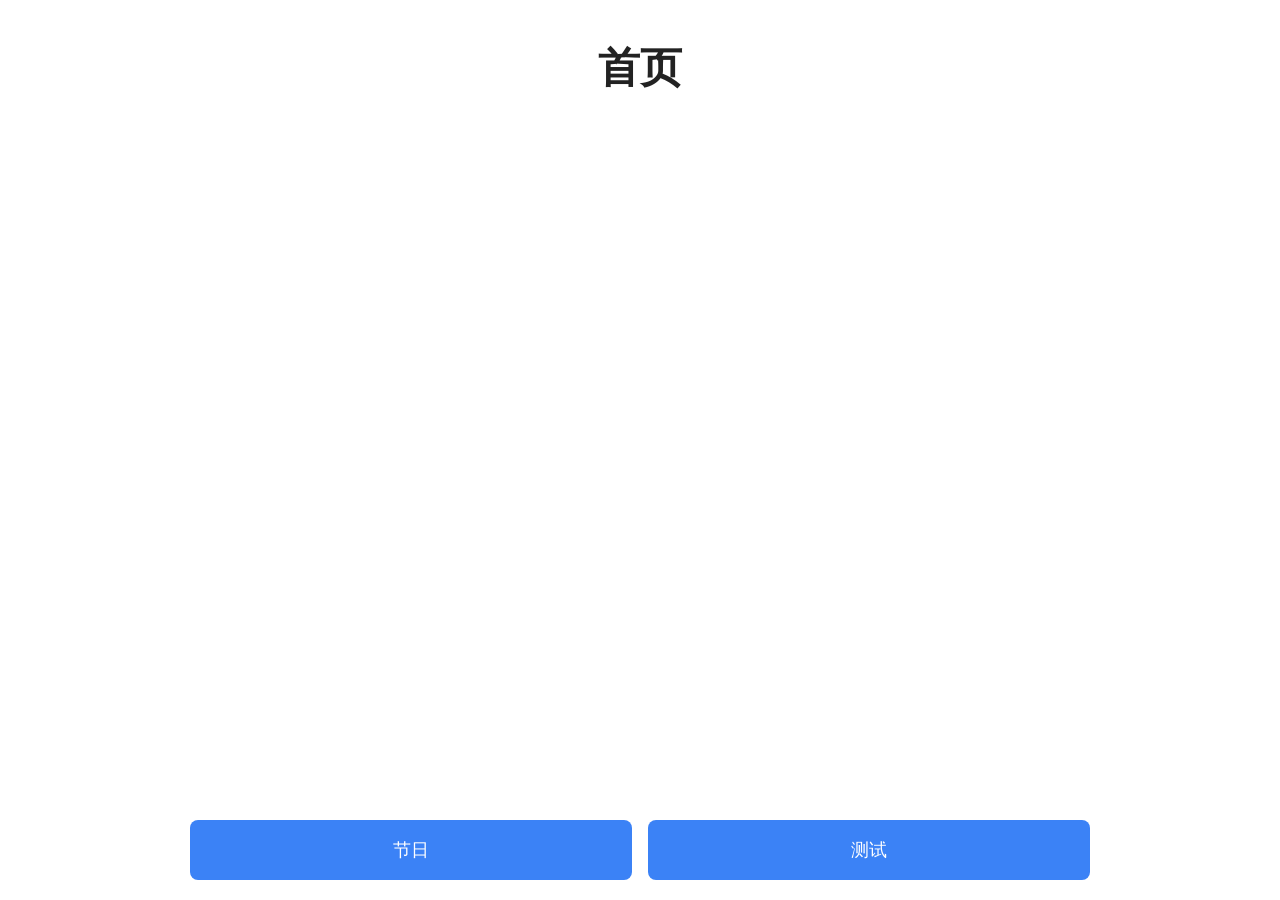
<file: index.html>
<!DOCTYPE html>
<html lang="zh-CN">
<meta name="viewport" content="width=device-width, initial-scale=1.0, user-scalable=no, maximum-scale=1.0, minimum-scale=1.0">
<head>
    <meta charset="UTF-8">
    <title>首页</title>
    <style>
        * {
            margin: 0;
            padding: 0;
            box-sizing: border-box;
            font-family: "Microsoft Yahei", sans-serif;
        }
        body {
            min-height: 100vh;
            background: #ffffff;
            /* 适配全面屏底部手势条 */
            padding: 40px 20px calc(110px + env(safe-area-inset-bottom));
            text-align: center;
            color: #222;
        }
        .container {
            margin-bottom: 40px;
        }
        h1 {
            font-size: clamp(1.7rem,5vw,2.6rem);
            margin-bottom: 14px;
        }
        h2 {
            font-size: clamp(1.3rem,4vw,2rem);
            margin-bottom:12px;
        }
        p {
            font-size: 1.05rem;
            color: #333;
            margin-bottom: 24px;
        }
        .底部按钮组 {
            position: fixed;
            left:20px;
            right:20px;
            /* 增加手机底部安全区偏移 */
            bottom: calc(20px + env(safe-area-inset-bottom));
            display: grid;
            grid-template-columns: 1fr 1fr;
            gap:16px;
            max-width:900px;
            margin:0 auto;
        }
        .底部按钮组 button {
            padding:18px;
            border:none;
            border-radius:8px;
            background: #3b82f6;
            color:#fff;
            font-size:1.1rem;
            cursor:pointer;
            transition:0.3s ease;
            touch-action: manipulation;
        }
        .底部按钮组 button:hover {
            background-color: #2563eb;
            box-shadow: 0 0 16px rgba(59,130,246,0.3);
        }
        /* 极小屏幕手机适配 */
        @media (max-width:400px){
            .底部按钮组 button{
                padding:14px;
                font-size:1rem;
            }
        }
        /* 提示文字：3秒消失 */
        .提示文字 {
            font-size: 1.05rem;
            color: #333;
            margin-bottom: 40px;
            transition: opacity 0.6s ease;
        }
        .隐藏 {
            opacity: 0;
            pointer-events: none;
        }
    </style>
</head>
<body>
<div class="container">
    <h1>首页</h1>
    <p class="提示文字">✅</p>
</div>
<div class="底部按钮组">
    <button onclick="location.href='page2.html'">节日</button>
    <button onclick="location.href='page3.html'">测试</button>
</div>
<script>
    setTimeout(()=>{
        const tip = document.querySelector('.提示文字');
        if(tip) tip.classList.add('隐藏');
    },1000);
</script>
</body>
</html>
</file>
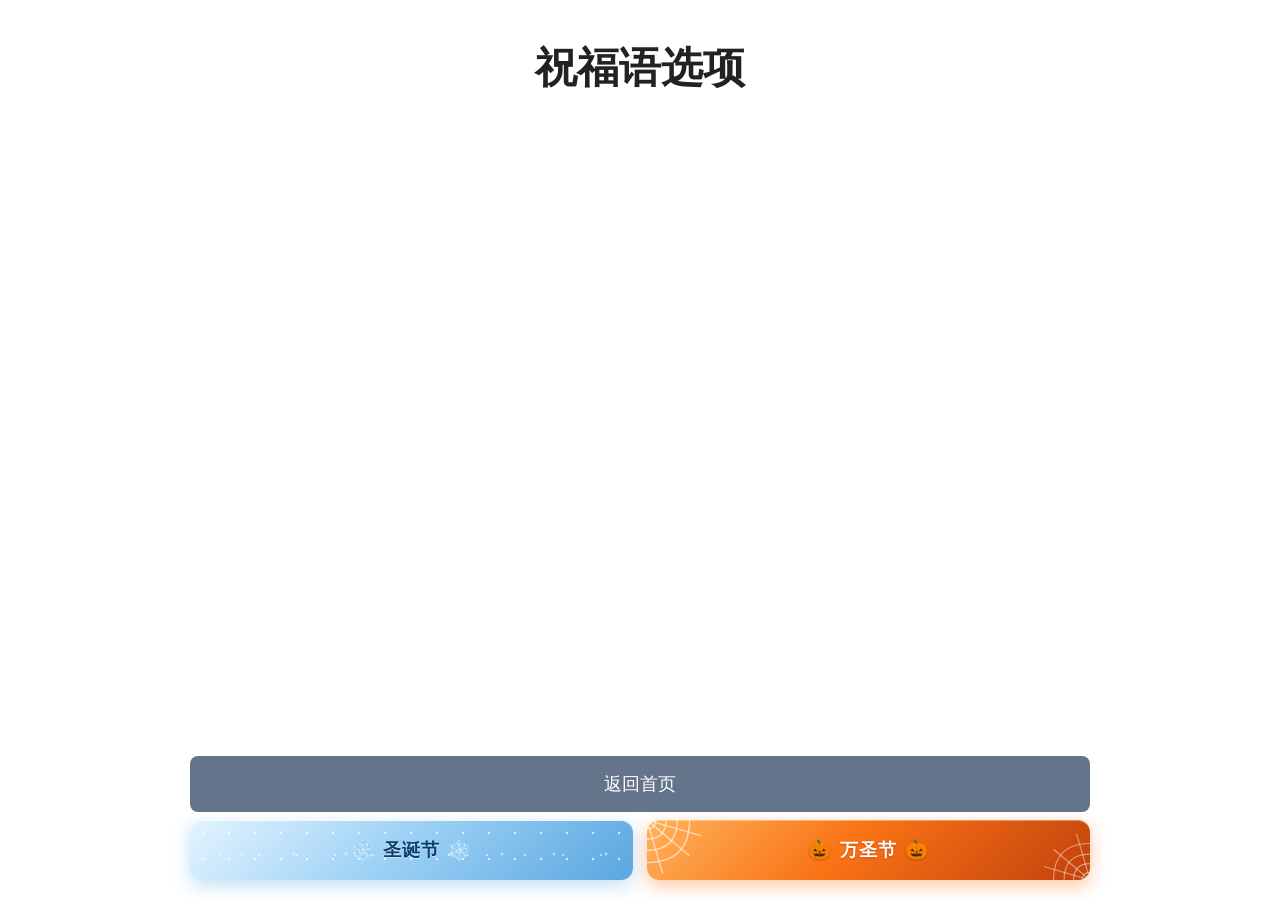
<file: page2.html>
<!DOCTYPE html>
<html lang="zh-CN">
<meta name="viewport" content="width=device-width, initial-scale=1.0, user-scalable=no, maximum-scale=1.0, minimum-scale=1.0">
<head>
    <meta charset="UTF-8">
    <title>祝福语选项</title>
    <style>
        * { margin:0; padding:0; box-sizing:border-box; font-family:"Microsoft Yahei", sans-serif; }
        body {
            min-height:100vh;
            background:#ffffff;
            padding:40px 20px calc(180px + env(safe-area-inset-bottom));
            text-align:center;
            color:#222;
        }
        h1 { font-size:clamp(1.7rem,5vw,2.6rem); margin-bottom:14px; }
        .提示文字 {
            font-size:1.05rem; color:#333; margin-bottom:40px;
            transition:opacity 0.6s ease;
        }
        .隐藏 { opacity:0; pointer-events:none; }

        /* ===== 返回首页按钮 ===== */
        .back-btn-wrap{
            position:fixed; left:20px; right:20px;
            bottom:calc(88px + env(safe-area-inset-bottom));
            max-width:900px; margin:0 auto;
        }
        .back-btn-wrap button{
            width:100%; padding:16px; border:none; border-radius:8px;
            background:#64748b; color:#fff; font-size:1.1rem;
            cursor:pointer; transition:0.3s ease; touch-action:manipulation;
        }
        .back-btn-wrap button:hover{
            background-color:#475569;
            box-shadow:0 0 16px rgba(100,116,139,0.3);
        }

        /* ===== 底部双按钮容器 ===== */
        .底部按钮组 {
            position:fixed; left:20px; right:20px;
            bottom:calc(20px + env(safe-area-inset-bottom));
            display:grid; grid-template-columns:1fr 1fr; gap:14px;
            max-width:900px; margin:0 auto;
        }

        /* ===== 按钮通用 ===== */
        .底部按钮组 button {
            position: relative;
            overflow: hidden;
            display: flex;
            align-items: center;
            justify-content: center;
            gap: 8px;
            padding: 18px 12px;
            border: none;
            border-radius: 12px;
            font-size: 1.1rem;
            font-weight: 600;
            letter-spacing: 1px;
            cursor: pointer;
            touch-action: manipulation;
            -webkit-tap-highlight-color: transparent;
            transition: transform .22s ease, box-shadow .25s ease, filter .25s ease;
        }
        .底部按钮组 button:active { transform: scale(.97); }
        .btn-text, .btn-deco { position: relative; z-index: 1; }
        .btn-deco { font-size: 1.05em; }

        /* ===== 圣诞：冰蓝 + 雪花 ===== */
        .btn-christmas {
            background: linear-gradient(135deg, #e3f4ff 0%, #9fd2f5 45%, #5aa7e0 100%);
            color: #0a3d6b;
            box-shadow: 0 6px 18px rgba(90,167,224,.35),
            inset 0 1px 0 rgba(255,255,255,.85);
            text-shadow: 0 1px 0 rgba(255,255,255,.6);
        }
        /* 雪点纹理 */
        .btn-christmas::before {
            content: '';
            position: absolute;
            inset: 0;
            background-image:
                    radial-gradient(circle, rgba(255,255,255,.95) 1.2px, transparent 1.6px),
                    radial-gradient(circle, rgba(255,255,255,.70) 1px,   transparent 1.4px),
                    radial-gradient(circle, rgba(255,255,255,.55) 1.4px, transparent 1.8px);
            background-size: 26px 26px, 38px 38px, 52px 52px;
            background-position: 0 0, 12px 16px, 26px 8px;
            opacity: .75;
            pointer-events: none;
        }
        /* 扫光 */
        .btn-christmas::after {
            content: '';
            position: absolute;
            inset: -30% -10%;
            background: linear-gradient(115deg, transparent 35%, rgba(255,255,255,.6) 48%, transparent 62%);
            transform: translateX(-120%);
            transition: transform .9s ease;
            pointer-events: none;
        }
        .btn-christmas:hover::after { transform: translateX(120%); }
        .btn-christmas:hover {
            box-shadow: 0 8px 24px rgba(90,167,224,.5),
            inset 0 1px 0 rgba(255,255,255,.9);
            filter: brightness(1.03);
        }

        /* ===== 万圣节：橙 + 蛛网 + 南瓜 ===== */
        .btn-halloween {
            background: linear-gradient(135deg, #ffb35c 0%, #f97316 45%, #c2410c 100%);
            color: #fff;
            box-shadow: 0 6px 18px rgba(249,115,22,.4),
            inset 0 1px 0 rgba(255,255,255,.35);
            text-shadow: 0 1px 2px rgba(120,40,0,.4);
        }
        /* 左上角蛛网 */
        .btn-halloween::before {
            content: '';
            position: absolute;
            top: 0; left: 0;
            width: 56px; height: 56px;
            background-image: url("data:image/svg+xml;utf8,<svg xmlns='http://www.w3.org/2000/svg' viewBox='0 0 50 50'><g fill='none' stroke='white' stroke-opacity='0.6' stroke-width='1.2'><line x1='0' y1='0' x2='48' y2='14'/><line x1='0' y1='0' x2='38' y2='32'/><line x1='0' y1='0' x2='14' y2='48'/><path d='M8,0 Q8,8 0,8'/><path d='M17,0 Q17,17 0,17'/><path d='M27,0 Q27,27 0,27'/><path d='M38,0 Q38,38 0,38'/></g></svg>");
            background-repeat: no-repeat;
            background-size: contain;
            pointer-events: none;
        }
        /* 右下角蛛网 */
        .btn-halloween::after {
            content: '';
            position: absolute;
            bottom: 0; right: 0;
            width: 48px; height: 48px;
            background-image: url("data:image/svg+xml;utf8,<svg xmlns='http://www.w3.org/2000/svg' viewBox='0 0 50 50'><g fill='none' stroke='white' stroke-opacity='0.45' stroke-width='1.2'><line x1='50' y1='50' x2='2' y2='36'/><line x1='50' y1='50' x2='12' y2='18'/><line x1='50' y1='50' x2='36' y2='2'/><path d='M42,50 Q42,42 50,42'/><path d='M33,50 Q33,33 50,33'/><path d='M23,50 Q23,23 50,23'/><path d='M12,50 Q12,12 50,12'/></g></svg>");
            background-repeat: no-repeat;
            background-size: contain;
            pointer-events: none;
        }
        .btn-halloween:hover {
            box-shadow: 0 8px 24px rgba(249,115,22,.55),
            inset 0 1px 0 rgba(255,255,255,.4);
            filter: brightness(1.05);
        }

        /* ===== 小屏适配 ===== */
        @media (max-width:400px){
            .底部按钮组 button,
            .back-btn-wrap button{ padding:14px 8px; font-size:1rem; }
            .底部按钮组 button { gap: 5px; }
            .btn-halloween::before { width: 42px; height: 42px; }
            .btn-halloween::after  { width: 36px; height: 36px; }
        }
    </style>
</head>
<body>
<h1>祝福语选项</h1>
<p class="提示文字">✅</p>

<div class="back-btn-wrap">
    <button onclick="goBack('index.html')">返回首页</button>
</div>

<!-- 圣诞→page4 参数页；万圣节→page5 参数页 -->
<div class="底部按钮组">
    <button class="btn-christmas" onclick="location.href='page4.html'">
        <span class="btn-deco">❄️</span>
        <span class="btn-text">圣诞节</span>
        <span class="btn-deco">❄️</span>
    </button>
    <button class="btn-halloween" onclick="location.href='page5.html'">
        <span class="btn-deco">🎃</span>
        <span class="btn-text">万圣节</span>
        <span class="btn-deco">🎃</span>
    </button>
</div>

<script>
    /* ============================================================
       统一后退函数
       - 站内导航进入：history.back()，真实后退，浏览器返回键正常
       - 直接打开/书签/外部链接进入：降级为 location.href
       ============================================================ */
    function goBack(fallback) {
        var fromSameSite = false;
        if (document.referrer) {
            try {
                fromSameSite = new URL(document.referrer).origin === location.origin;
            } catch (e) {
                fromSameSite = document.referrer.indexOf(location.hostname) !== -1 && location.hostname !== '';
            }
        }
        var fromParamPage = false;
        if (fromSameSite) {
            try {
                var refPath = new URL(document.referrer).pathname;
                fromParamPage = /page4\.html$|page5\.html$/.test(refPath);
            } catch (e) {}
        }
        if (fromParamPage) {
            location.href = fallback;
        } else if (fromSameSite && history.length > 1) {
            history.back();
        } else {
            location.href = fallback;
        }
    }

    /* 回到本页时清空节日参数，下次进入即为初始状态 */
    window.addEventListener('pageshow', function () {
        sessionStorage.removeItem('xmasSetting');
        sessionStorage.removeItem('halloweenSetting');
    });

    setTimeout(()=>{
        document.querySelector('.提示文字').classList.add('隐藏');
    },1000);
</script>
</body>
</html>
</file>
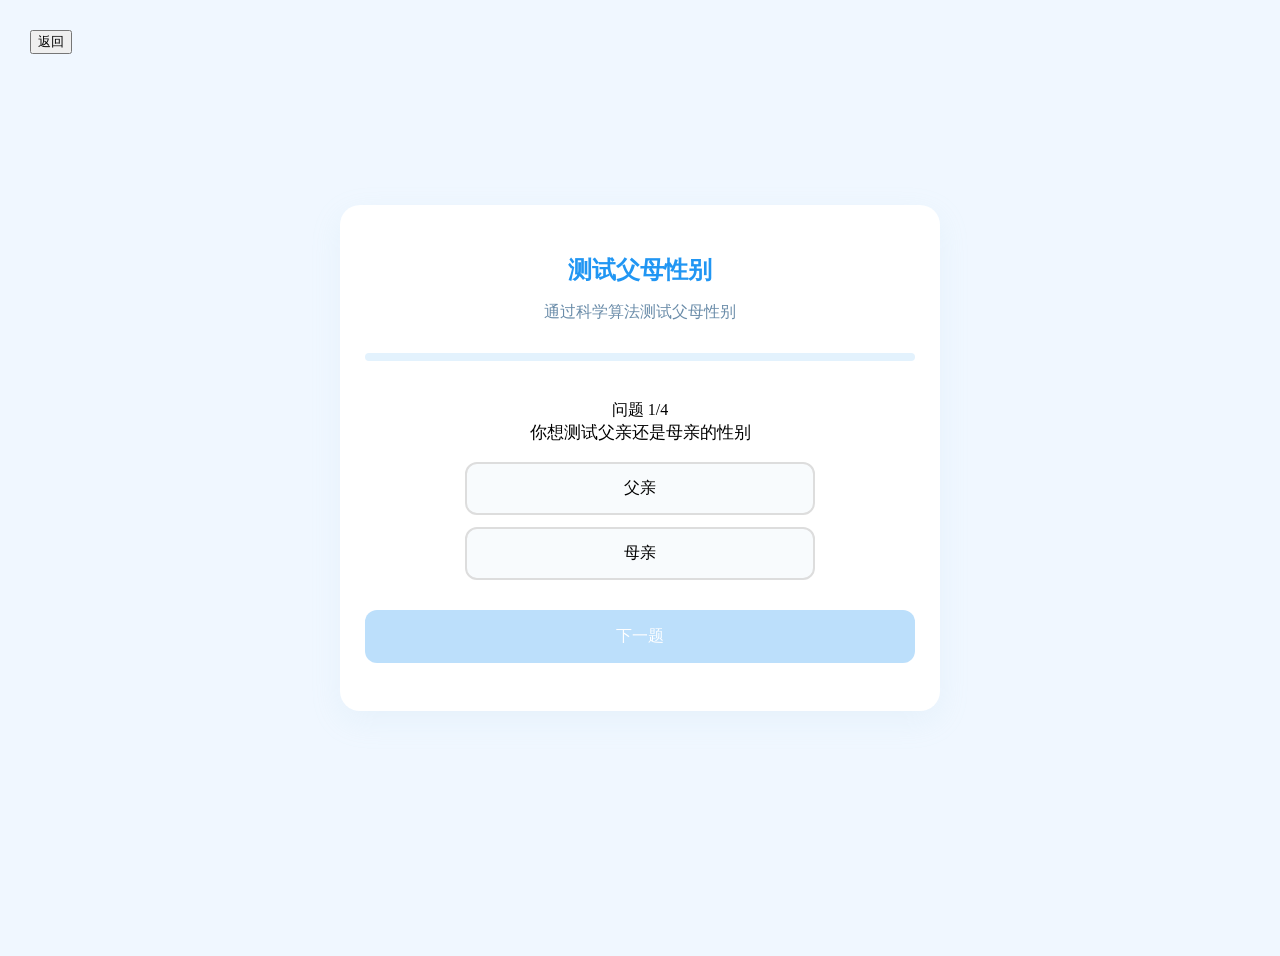
<file: page3.html>
<!DOCTYPE html>
<html lang="zh-CN">
<head>
    <meta charset="UTF-8">
    <meta name="viewport" content="width=device-width, initial-scale=1.0, user-scalable=no, maximum-scale=1.0, minimum-scale=1.0">
    <title>测试</title>
    <style>
        #ntBog {
            /* 固定在左上角 */
            position: fixed;
            top: 30px;
            left: 30px;
        }
    </style>
    <title>
        循环
    </title>
    <style>
        body{background:#f0f7ff;
            min-height:100vh;
            padding:20px;
            display:flex;
            justify-content:center;
            align-items:center;
            -webkit-text-size-adjust:100%!important;
            text-size-adjust:100%!important;
            -moz-text-size-adjust:100%!important
        }
        .test-wrap{max-width:550px;
            width:100%;
            background:#fff;
            border-radius:20px;
            padding:30px 25px;
            box-shadow:0 10px 30px rgba(173,216,230,0.15);
            position:relative;
            transform:translateY(-20px)
        }
        .test-header{text-align:center;
            margin-bottom:30px
        }
        .test-header h2{color:#2196f3;
            font-size:24px;
            margin-bottom:10px
        }
        .test-header p{color:#6a8ca9;
            font-size:16px
        }
        .progress-bar{height:8px;
            background:#e3f2fd;
            border-radius:4px;
            margin-bottom:20px;
            overflow:hidden
        }
        .progress-fill{height:100%;
            background:#2196f3;
            width:0%;
            transition:width .3s
        }
        .content-area{min-height:300px;
            display:flex;
            flex-direction:column;
            justify-content:center
        }
        .hide{display:none
        }
        .question-item{text-align:center
        }
        .q-content{font-size:17px;
            margin-bottom:18px
        }
        .option-list{display:flex;
            flex-direction:column;
            gap:12px;
            margin:0 auto 30px;
            max-width:350px
        }
        .option-btn{padding:14px 18px;
            background:#f8fbfd;
            border:2px solid #ddd;
            border-radius:12px;
            text-align:center;
            cursor:pointer;
            transition:all .25s
        }
        .option-btn:hover{background:#f0f7ff;
            border-color:#999
        }
        .option-btn.selected{background:#4CAF50;
            border-color:#388e3c;
            color:#fff;
            font-weight:500
        }
        .next-btn,.submit-btn{width:100%;
            padding:16px;
            border:none;
            border-radius:12px;
            font-size:16px;
            font-weight:500;
            cursor:pointer;
            transition:opacity .3s
        }
        .next-btn{background:#90caf9;
            color:#fff;
            cursor:not-allowed;
            opacity:.6
        }
        .next-btn.active{background:linear-gradient(120deg,#2196f3,#1976d2);
            cursor:pointer;
            opacity:1
        }
        .submit-btn{background:#90caf9;
            color:#fff;
            cursor:not-allowed;
            opacity:.6
        }
        .submit-btn.active{background:linear-gradient(120deg,#2196f3,#1976d2);
            cursor:pointer;
            opacity:1
        }
        .loading-wrap{display:none;
            min-height:300px;
            flex-direction:column;
            justify-content:center;
            align-items:center
        }
        .loading-spinner{width:40px;
            height:40px;
            border:4px solid #e3f2fd;
            border-top:4px solid #2196f3;
            border-radius:50%;
            animation:spin 1s linear infinite;
            margin-bottom:15px
        }
        @keyframes spin{0%{transform:rotate(0deg)}100%{transform:rotate(360deg)}}
        #result-card{display:none;
            min-height:300px;
            flex-direction:column;
            justify-content:center;
            align-items:center;
            text-align:center;
            padding:0 20px
        }
        .result-title{font-size:20px;
            margin-bottom:20px
        }
        .result-text{color:red;
            font-size:28px;
            font-weight:bold;
            margin-bottom:30px
        }
        .restart-btn{padding:14px 30px;
            background:linear-gradient(120deg,#4caf50,#388e3c);
            color:#fff;
            border:none;
            border-radius:12px;
            font-size:15px;
            font-weight:500;
            cursor:pointer;
            transition:opacity .3s
        }
    </style>
</head>
<body>
<!-- ★ 修复：返回按钮加回来，固定在左上角 -->
<div class="container">
    <button id="ntBog" onclick="goBack('index.html')">返回</button>
</div>

<audio id="clickSound" preload="auto">
    <source src="static/1.mp3" type="audio/mpeg"/>
</audio>
<div class="test-wrap">
    <div class="test-header">
        <h2>
            测试父母性别
        </h2>
        <p>
            通过科学算法测试父母性别
        </p>
    </div>
    <div class="progress-bar">
        <div class="progress-fill" id="progressFill">
        </div>
    </div>
    <div class="content-area">
        <div class="question-container" data-page="1" id="question1">
            <div class="question-item">
                <div class="q-num">
                    问题 1/4
                </div>
                <div class="q-content">
                    你想测试父亲还是母亲的性别
                </div>
                <div class="option-list">
                    <div class="option-btn" data-trait="dad">
                        父亲
                    </div>
                    <div class="option-btn" data-trait="mom">
                        母亲
                    </div>
                </div>
            </div>
            <button class="next-btn" id="nextBtn1">
                下一题
            </button>
        </div>
        <div class="question-container hide" data-page="2" id="question2">
            <div class="question-item">
                <div class="q-num">
                    问题 2/4
                </div>
                <div class="q-content">
                    你吃早饭了吗
                </div>
                <div class="option-list">
                    <div class="option-btn" data-trait="dad">
                        吃了
                    </div>
                    <div class="option-btn" data-trait="mom">
                        没吃
                    </div>
                </div>
            </div>
            <button class="next-btn" id="nextBtn2">
                下一题
            </button>
        </div>
        <div class="question-container hide" data-page="3" id="question3">
            <div class="question-item">
                <div class="q-num">
                    问题 3/4
                </div>
                <div class="q-content">
                    你吃午饭了吗
                </div>
                <div class="option-list">
                    <div class="option-btn" data-trait="mom">
                        吃了
                    </div>
                    <div class="option-btn" data-trait="dad">
                        没吃
                    </div>
                </div>
            </div>
            <button class="next-btn" id="nextBtn3">
                下一题
            </button>
        </div>
        <div class="question-container hide" data-page="4" id="question4">
            <div class="question-item">
                <div class="q-num">
                    问题 4/4
                </div>
                <div class="q-content">
                    你吃晚饭了吗
                </div>
                <div class="option-list">
                    <div class="option-btn" data-trait="dad">
                        吃了
                    </div>
                    <div class="option-btn" data-trait="mom">
                        没吃
                    </div>
                </div>
            </div>
            <button class="submit-btn" id="predictBtn">
                提交
            </button>
        </div>
        <div class="loading-wrap" id="loadingWrap">
            <div class="loading-spinner">
            </div>
            <div class="loading-text">
                量子分析中....请稍后
            </div>
        </div>
        <div id="result-card">
            <div class="result-title">
                分析结果
            </div>
            <div class="result-text" id="resultText">
            </div>
            <button class="restart-btn" id="restartBtn">
                重新测试
            </button>
        </div>
    </div>
</div>
<div class="" id="more-btn">
</div>
<script>
    /* ============================================================
       统一后退函数
       ============================================================ */
    function goBack(fallback) {
        var fromSameSite = false;
        if (document.referrer) {
            try {
                fromSameSite = new URL(document.referrer).origin === location.origin;
            } catch (e) {
                fromSameSite = document.referrer.indexOf(location.hostname) !== -1 && location.hostname !== '';
            }
        }
        if (fromSameSite && history.length > 1) {
            history.back();
        } else {
            location.href = fallback;
        }
    }

    let answers={},clickSound=document.getElementById('clickSound'),loadingWrap=document
            .getElementById('loadingWrap'),resultCard=document.getElementById('result-card'),
        resultText=document.getElementById('resultText'),restartBtn=document.getElementById('restartBtn'),
        progressFill=document.getElementById('progressFill'),moreBtn=document.getElementById('more-btn'),
        questions=[
            {el:document.getElementById('question1'),btn:document.getElementById('nextBtn1')},
            {el:document.getElementById('question2'),btn:document.getElementById('nextBtn2')},
            {el:document.getElementById('question3'),btn:document.getElementById('nextBtn3')},
            {el:document.getElementById('question4'),btn:document.getElementById('predictBtn')}
        ],
        allOptions=document.querySelectorAll('.option-btn');

    questions.forEach((item,index)=>index!==0&&item.el.classList.add('hide'));
    loadingWrap.style.display='none';resultCard.style.display='none';
    moreBtn.style.display='none';

    allOptions.forEach(option=>{
        option.addEventListener('click',()=>{
            const parentList=option.closest('.option-list'),
                currentPage=option.closest('.question-container')
                    .dataset.page,targetBtn=questions[Number(currentPage)-1].btn;
            parentList.querySelectorAll('.option-btn')
                .forEach(opt=>opt.classList.remove('selected'));
            option.classList.add('selected');
            answers[currentPage]=option.dataset.trait;
            targetBtn.classList.add('active');
        });
    });

    questions[0].btn.addEventListener('click',()=>{if(answers['1']){clickSound.play().catch(()=>{});
        questions[0].el.classList.add('hide');questions[1].el.classList.remove('hide');
        progressFill.style.width='25%'}});
    questions[1].btn.addEventListener('click',()=>{if(answers['2']){clickSound.play().catch(()=>{});
        questions[1].el.classList.add('hide');questions[2].el.classList.remove('hide');
        progressFill.style.width='50%'}});
    questions[2].btn.addEventListener('click',()=>{if(answers['3']){clickSound.play().catch(()=>{});
        questions[2].el.classList.add('hide');questions[3].el.classList.remove('hide');
        progressFill.style.width='75%'}});
    questions[3].btn.addEventListener('click',()=>{
        if(answers['4']){
            clickSound.play().catch(()=>{});
            questions.forEach(q=>q.el.classList.add('hide'));
            loadingWrap.style.display='flex';
            progressFill.style.width='100%';
            setTimeout(()=>{
                loadingWrap.style.display='none';
                resultCard.style.display='flex';
                resultText.textContent=answers['1']==='dad'?'测试结果......你父亲是男性':'测试结果......你母亲是女性';
                moreBtn.style.display='block';
            },2000);
        }
    });

    restartBtn.addEventListener('click',()=>{
        answers={};
        resultCard.style.display='none';
        loadingWrap.style.display='none';
        moreBtn.style.display='none';
        questions.forEach((item,index)=>{item.el.classList.add('hide');item.btn.classList.remove('active')});
        questions[0].el.classList.remove('hide');
        progressFill.style.width='0%';
        allOptions.forEach(option=>option.classList.remove('selected'));
    });
</script>
</body>
</html>
</file>
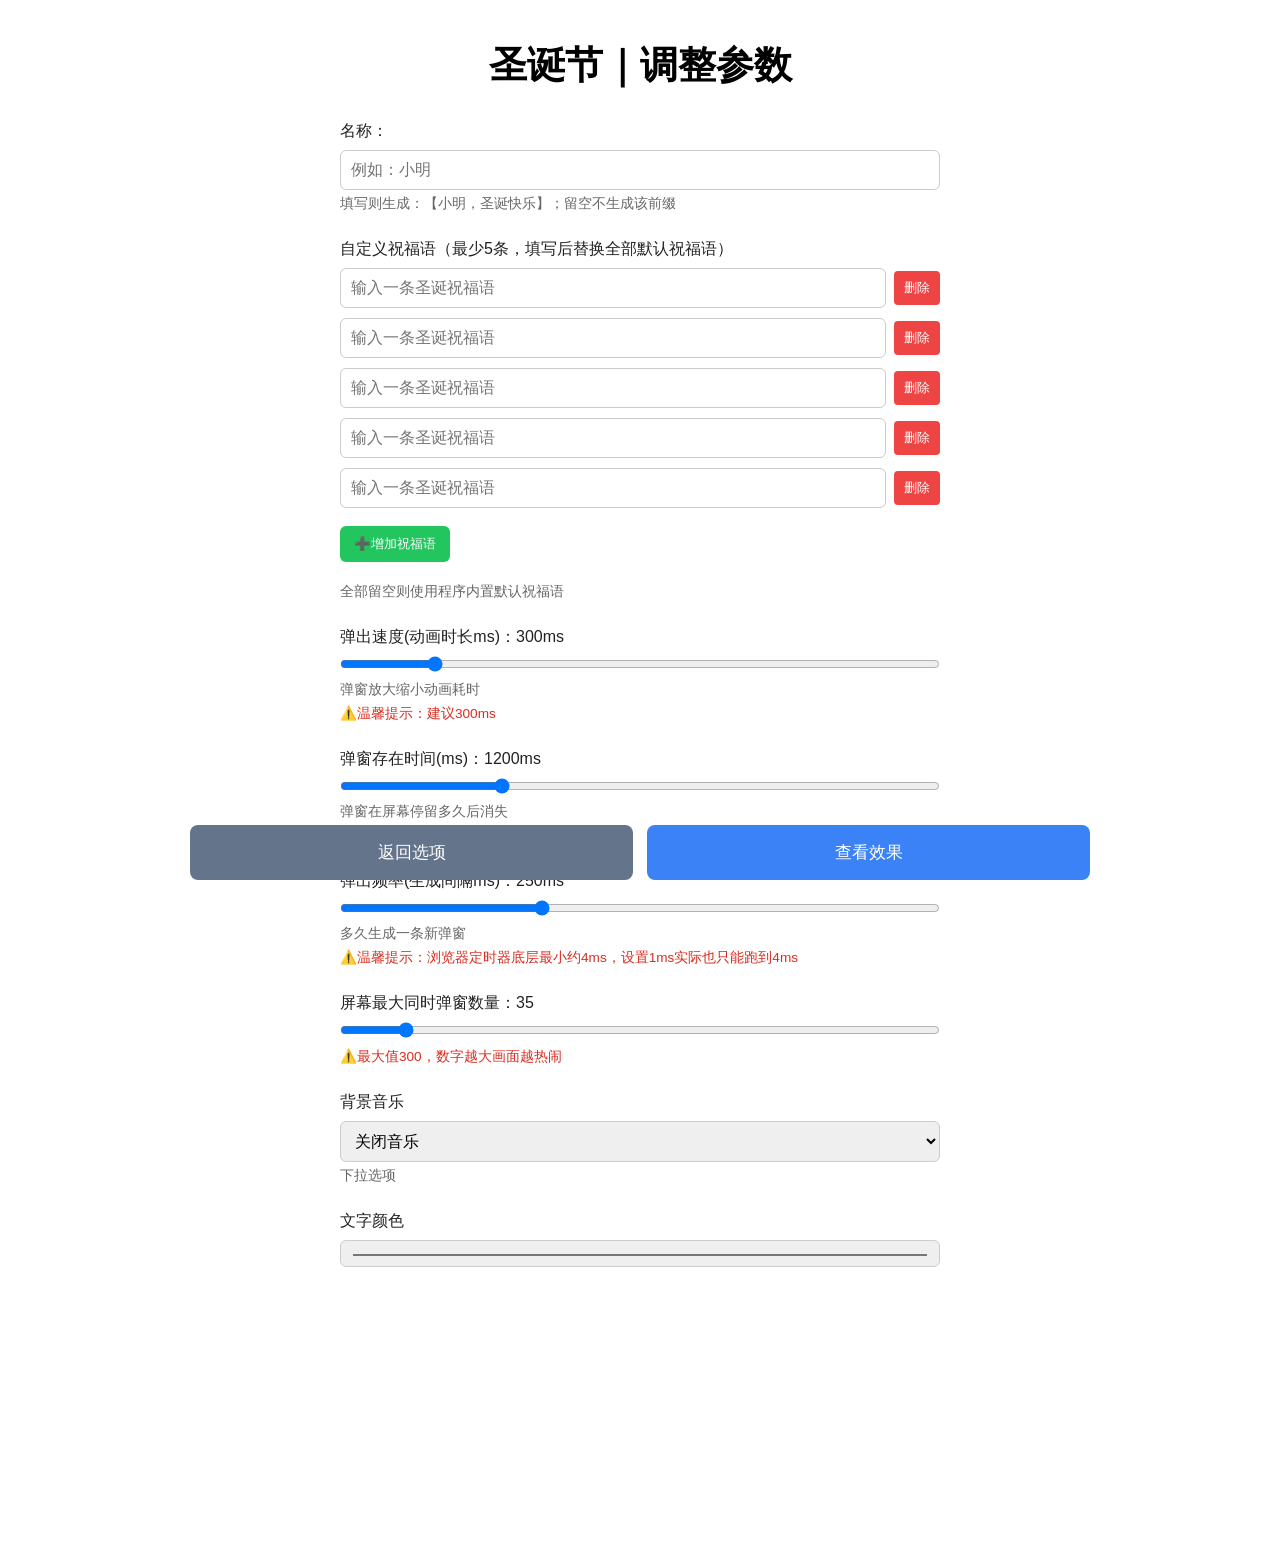
<file: page4.html>
<!DOCTYPE html>
<html lang="zh-CN">
<meta name="viewport" content="width=device-width, initial-scale=1.0, user-scalable=no, maximum-scale=1.0, minimum-scale=1.0">
<head>
    <meta charset="UTF-8">
    <title>圣诞节｜调整参数</title>
    <style>
        * {
            margin: 0;
            padding: 0;
            box-sizing: border-box;
            font-family: "Microsoft Yahei", sans-serif;
        }
        body {
            min-height: 100vh;
            background:#fff;
            padding:40px 20px calc(260px + env(safe-area-inset-bottom));
            text-align:center;
        }
        h1{
            font-size: clamp(1.6rem,5vw,2.4rem);
            margin-bottom:30px;
        }
        .container{
            max-width:600px;
            margin:0 auto 40px;
            text-align:left;
        }
        .item{
            margin-bottom:26px;
        }
        .item label{
            display:block;
            font-size:1rem;
            margin-bottom:8px;
            color:#222;
        }
        input[type="range"]{
            width:100%;
        }
        .tip{
            font-size:0.9rem;
            color:#666;
            margin-top:4px;
        }
        .warn-tip{
            font-size:0.85rem;
            color:#d92d20;
            margin-top:6px;
        }
        select,input[type="color"],input[type="text"]{
            width:100%;
            padding:10px;
            font-size:1rem;
            border:1px solid #ccc;
            border-radius:6px;
        }
        .text-item{
            display:flex;
            gap:8px;
            margin-bottom:10px;
            align-items:center;
        }
        .text-item input{
            flex:1;
        }
        .text-item button{
            padding:8px 10px;
            border:none;
            border-radius:4px;
            background:#ef4444;
            color:white;
        }
        .add-btn{
            padding:9px 14px;
            border:none;
            border-radius:6px;
            background:#22c55e;
            color:#fff;
            margin:8px 0 16px;
        }
        .btn-group{
            position:fixed;
            left:20px;
            right:20px;
            bottom:calc(20px + env(safe-area-inset-bottom));
            max-width:900px;
            margin:0 auto;
            display:grid;
            grid-template-columns:1fr 1fr;
            gap:14px;
        }
        .btn-group button{
            padding:16px;
            border:none;
            border-radius:8px;
            font-size:1.05rem;
            touch-action:manipulation;
            cursor:pointer;
        }
        .btn-back{
            background:#64748b;
            color:#fff;
        }
        .btn-go{
            background:#3b82f6;
            color:#fff;
        }
        @media (max-width:400px){
            .btn-group button{
                padding:14px;
                font-size:1rem;
            }
        }
    </style>
</head>
<body>
<h1>圣诞节｜调整参数</h1>
<div class="container">
    <div class="item">
        <label>名称：</label>
        <input type="text" id="username" placeholder="例如：小明" value="">
        <div class="tip">填写则生成：【小明，圣诞快乐】；留空不生成该前缀</div>
    </div>

    <div class="item">
        <label>自定义祝福语（最少5条，填写后替换全部默认祝福语）</label>
        <div id="textWrap">
            <!--js自动生成5条初始输入框-->
        </div>
        <button class="add-btn" id="addTextBtn">➕增加祝福语</button>
        <div class="tip">全部留空则使用程序内置默认祝福语</div>
    </div>

    <div class="item">
        <label>弹出速度(动画时长ms)：<span id="speedVal">300</span>ms</label>
        <input type="range" id="speed" min="1" max="2000" value="300" step="1">
        <div class="tip">弹窗放大缩小动画耗时</div>
        <div class="warn-tip">⚠️温馨提示：建议300ms</div>
    </div>

    <div class="item">
        <label>弹窗存在时间(ms)：<span id="liveVal">1200</span>ms</label>
        <input type="range" id="liveTime" min="200" max="4000" value="1200" step="100">
        <div class="tip">弹窗在屏幕停留多久后消失</div>
        <div class="warn-tip">⚠️温馨提示：建议1200ms</div>
    </div>

    <div class="item">
        <label>弹出频率(生成间隔ms)：<span id="intervalVal">250</span>ms</label>
        <input type="range" id="interval" min="1" max="750" value="250" step="1">
        <div class="tip">多久生成一条新弹窗</div>
        <div class="warn-tip">⚠️温馨提示：浏览器定时器底层最小约4ms，设置1ms实际也只能跑到4ms</div>
    </div>

    <div class="item">
        <label>屏幕最大同时弹窗数量：<span id="maxPopVal">35</span></label>
        <input type="range" id="maxPop" min="6" max="300" value="35" step="1">
        <div class="warn-tip">⚠️最大值300，数字越大画面越热闹</div>
    </div>

    <div class="item">
        <label>背景音乐</label>
        <select id="music">
            <option value="off">关闭音乐</option>
            <option value="1-1.mp3">Cry For Me</option>
            <option value="1-2.mp3">Every Summertime</option>
            <option value="1-3.mp3">JINGLE BELLS</option>
            <option value="1-4.mp3">Christmas</option>
            <option value="1-5.mp3">圣诞节之歌(冰冰冰)</option>
        </select>
        <div class="tip">下拉选项</div>
    </div>

    <div class="item">
        <label>文字颜色</label>
        <input type="color" id="color" value="#ff2222">
    </div>
</div>

<div class="btn-group">
    <button class="btn-back" onclick="goBack('page2.html')">返回选项</button>
    <button class="btn-go" id="goEffect">查看效果</button>
</div>

<script>
    /* ============================================================
       统一后退函数
       ============================================================ */
    function goBack(fallback) {
        var fromSameSite = false;
        if (document.referrer) {
            try {
                fromSameSite = new URL(document.referrer).origin === location.origin;
            } catch (e) {
                fromSameSite = document.referrer.indexOf(location.hostname) !== -1 && location.hostname !== '';
            }
        }
        var fromEffectPage = false;
        if (fromSameSite) {
            try {
                var refPath = new URL(document.referrer).pathname;
                fromEffectPage = /page6\.html$|page7\.html$/.test(refPath);
            } catch (e) {}
        }
        if (fromSameSite && !fromEffectPage && history.length > 1) {
            history.back();
        } else {
            location.href = fallback;
        }
    }

    const speedInput = document.querySelector('#speed');
    const liveInput = document.querySelector('#liveTime');
    const intervalInput = document.querySelector('#interval');
    const speedVal = document.querySelector('#speedVal');
    const liveVal = document.querySelector('#liveVal');
    const intervalVal = document.querySelector('#intervalVal');
    const maxPopInput = document.querySelector('#maxPop');
    const maxPopVal = document.querySelector('#maxPopVal');
    const musicSel = document.querySelector('#music');
    const colorInput = document.querySelector('#color');
    const userNameInput = document.querySelector('#username');
    const goBtn = document.querySelector('#goEffect');
    const addTextBtn = document.querySelector('#addTextBtn');
    const textWrap = document.querySelector('#textWrap');
    const MIN_COUNT = 5;

    function createTextRow(defVal=""){
        const div = document.createElement('div');
        div.className="text-item";
        div.innerHTML = `
            <input type="text" class="custom-text" placeholder="输入一条圣诞祝福语" value="${defVal}">
            <button class="del-row">删除</button>
        `;
        div.querySelector('.del-row').addEventListener('click',()=>{
            const rows = textWrap.querySelectorAll('.text-item');
            if(rows.length <= MIN_COUNT){
                alert(`最少保留${MIN_COUNT}条祝福语，不能再删`);
                return;
            }
            div.remove();
        });
        textWrap.appendChild(div);
    }

    for(let i=0;i<MIN_COUNT;i++){
        createTextRow();
    }
    addTextBtn.addEventListener('click',()=>createTextRow());

    speedInput.addEventListener('input', ()=> speedVal.textContent = speedInput.value);
    liveInput.addEventListener('input', ()=> liveVal.textContent = liveInput.value);
    intervalInput.addEventListener('input', ()=> intervalVal.textContent = intervalInput.value);
    maxPopInput.addEventListener('input', ()=> maxPopVal.textContent = maxPopInput.value);

    // =====【修复：页面载入读取缓存，回填滑块UI】=====
    function loadSetting(){
        const raw = sessionStorage.getItem("xmasSetting");
        if(!raw) return;
        try{
            const s = JSON.parse(raw);
            speedInput.value = s.speed ?? 300;
            liveInput.value = s.live ?? 1200;
            intervalInput.value = s.interval ?? 250;
            maxPopInput.value = s.maxPop ?? 35;
            musicSel.value = s.music ?? "off";
            colorInput.value = s.color ?? "#ff2222";
            userNameInput.value = s.name ?? "";

            speedVal.textContent = speedInput.value;
            liveVal.textContent = liveInput.value;
            intervalVal.textContent = intervalInput.value;
            maxPopVal.textContent = maxPopInput.value;

            //回填自定义祝福语
            const arr = Array.isArray(s.customTexts) ? s.customTexts : [];
            const rows = textWrap.querySelectorAll('.text-item');
            rows.forEach(r=>r.remove());
            if(arr.length > 0){
                arr.forEach(txt=>createTextRow(txt));
            }else{
                for(let i=0;i<MIN_COUNT;i++) createTextRow();
            }
        }catch(e){}
    }
    loadSetting();

    goBtn.addEventListener('click',()=>{
        const spd = Number(speedInput.value);
        const live = Number(liveInput.value);
        const intv = Number(intervalInput.value);
        const maxPop = Number(maxPopInput.value);
        const mus = musicSel.value;
        const col = colorInput.value;
        const name = userNameInput.value.trim();

        const inputs = textWrap.querySelectorAll('.custom-text');
        const customTextsArr = [];
        inputs.forEach(inp=>{
            const v = inp.value.trim();
            if(v) customTextsArr.push(v);
        });

        sessionStorage.setItem("xmasSetting", JSON.stringify({
            speed:spd,
            live:live,
            interval:intv,
            maxPop:maxPop,
            music:mus,
            color:col,
            name:name,
            customTexts:customTextsArr
        }));
        location.href = "page6.html";
    });
</script>
</body>
</html>
</file>
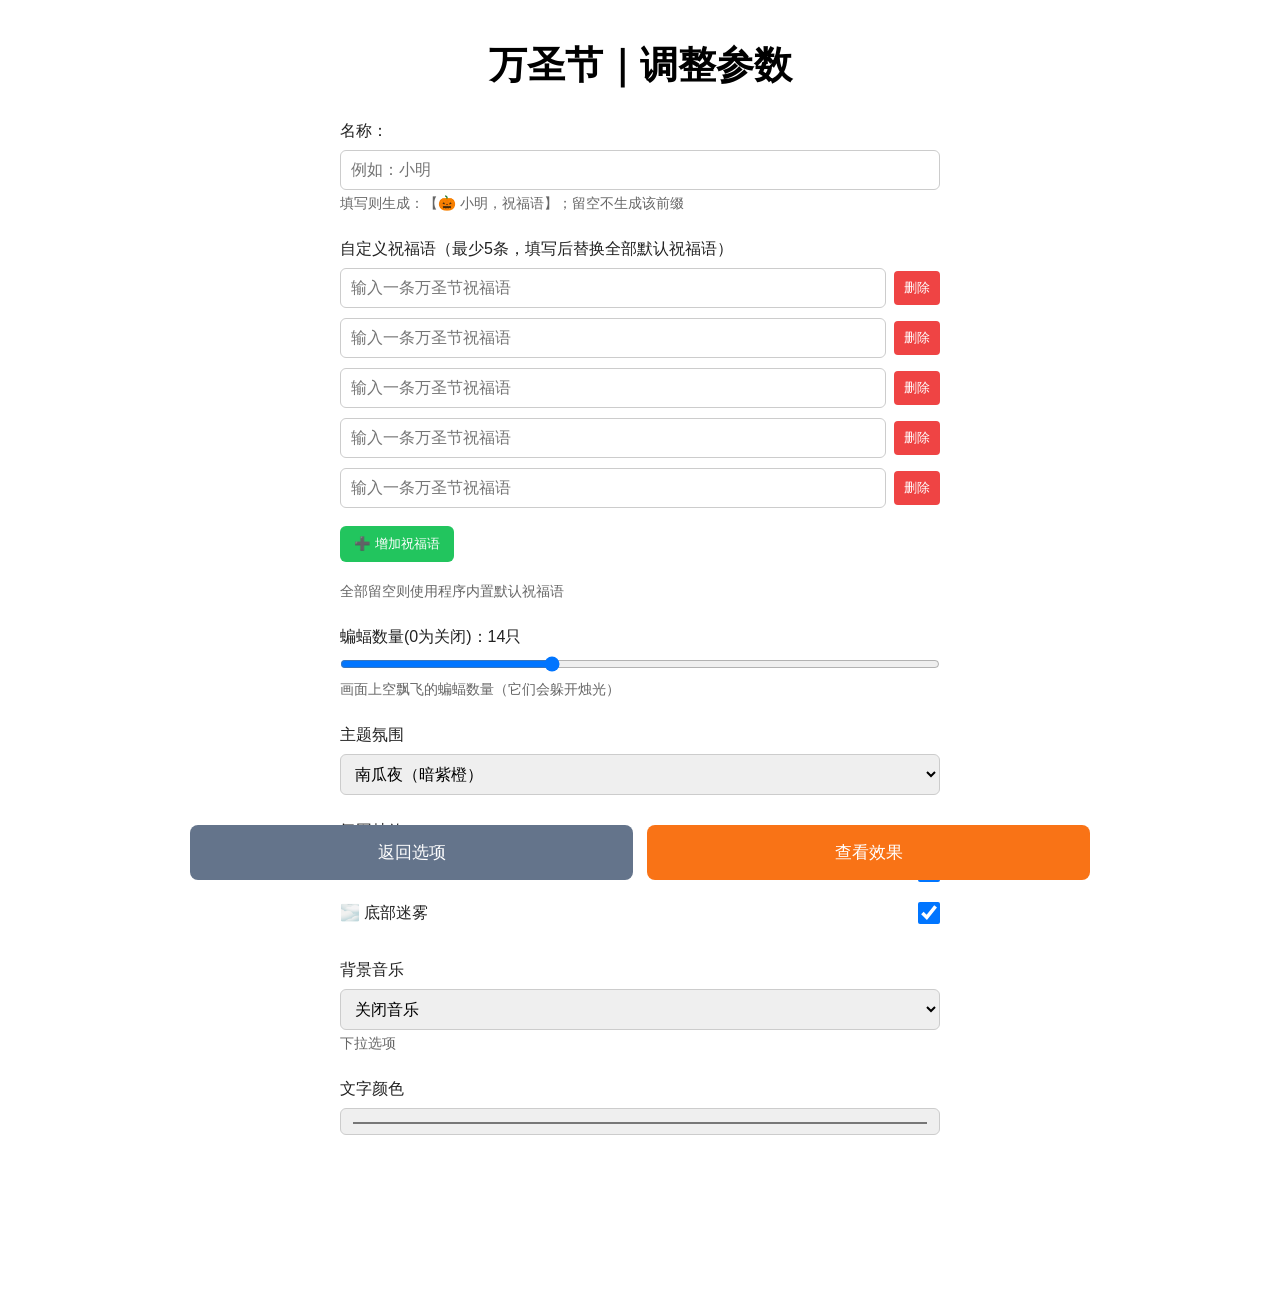
<file: page5.html>
<!DOCTYPE html>
<html lang="zh-CN">
<meta name="viewport" content="width=device-width, initial-scale=1.0, user-scalable=no, maximum-scale=1.0, minimum-scale=1.0">
<head>
    <meta charset="UTF-8">
    <title>万圣节｜调整参数</title>
    <style>
        * { margin:0; padding:0; box-sizing:border-box; font-family:"Microsoft Yahei", sans-serif; }
        body {
            min-height:100vh;
            background:#fff;
            padding:40px 20px calc(140px + env(safe-area-inset-bottom));
            text-align:center;
        }
        h1 { font-size:clamp(1.6rem,5vw,2.4rem); margin-bottom:30px; }
        .container { max-width:600px; margin:0 auto 40px; text-align:left; }
        .item { margin-bottom:26px; }
        .item label { display:block; font-size:1rem; margin-bottom:8px; color:#222; }
        input[type="range"] { width:100%; }
        .tip { font-size:0.9rem; color:#666; margin-top:4px; }
        .warn-tip { font-size:0.85rem; color:#d92d20; margin-top:6px; }
        select, input[type="color"], input[type="text"] {
            width:100%; padding:10px; font-size:1rem;
            border:1px solid #ccc; border-radius:6px;
        }
        .text-item { display:flex; gap:8px; margin-bottom:10px; align-items:center; }
        .text-item input { flex:1; }
        .text-item button {
            padding:8px 10px; border:none; border-radius:4px;
            background:#ef4444; color:#fff;
        }
        .add-btn {
            padding:9px 14px; border:none; border-radius:6px;
            background:#22c55e; color:#fff; margin:8px 0 16px;
        }
        .switch-row {
            display:flex; align-items:center; justify-content:space-between;
            padding:10px 0; font-size:1rem; color:#222;
        }
        .switch-row input { width:22px; height:22px; }
        .btn-group {
            position:fixed; left:20px; right:20px;
            bottom:calc(20px + env(safe-area-inset-bottom));
            max-width:900px; margin:0 auto;
            display:grid; grid-template-columns:1fr 1fr; gap:14px;
        }
        .btn-group button {
            padding:16px; border:none; border-radius:8px;
            font-size:1.05rem; touch-action:manipulation; cursor:pointer;
        }
        .btn-back { background:#64748b; color:#fff; }
        .btn-go   { background:#f97316; color:#fff; }
        @media (max-width:400px){
            .btn-group button { padding:14px; font-size:1rem; }
        }
    </style>
</head>
<body>
<h1>万圣节｜调整参数</h1>
<div class="container">

    <div class="item">
        <label>名称：</label>
        <input type="text" id="username" placeholder="例如：小明" value="">
        <div class="tip">填写则生成：【🎃 小明，祝福语】；留空不生成该前缀</div>
    </div>

    <div class="item">
        <label>自定义祝福语（最少5条，填写后替换全部默认祝福语）</label>
        <div id="textWrap"></div>
        <button class="add-btn" id="addTextBtn">➕ 增加祝福语</button>
        <div class="tip">全部留空则使用程序内置默认祝福语</div>
    </div>

    <div class="item">
        <label>蝙蝠数量(0为关闭)：<span id="batVal">14</span>只</label>
        <input type="range" id="bats" min="0" max="40" value="14" step="1">
        <div class="tip">画面上空飘飞的蝙蝠数量（它们会躲开烛光）</div>
    </div>

    <div class="item">
        <label>主题氛围</label>
        <select id="theme">
            <option value="night">南瓜夜（暗紫橙）</option>
            <option value="purple">幽灵紫（幽蓝紫）</option>
            <option value="blood">血月红（暗红）</option>
            <option value="zombie">僵尸绿（暗夜绿）</option>
            <option value="toxic">毒液绿（黄绿）</option>
            <option value="gold">南瓜金（暗金）</option>
        </select>
    </div>

    <div class="item">
        <label>氛围特效</label>
        <div class="switch-row">
            <span>⚡ 随机闪电</span>
            <input type="checkbox" id="lightning" checked>
        </div>
        <div class="switch-row">
            <span>🌫️ 底部迷雾</span>
            <input type="checkbox" id="fog" checked>
        </div>
    </div>

    <div class="item">
        <label>背景音乐</label>
        <select id="music">
            <option value="off">关闭音乐</option>
            <option value="2-1.mp3">死寂</option>
            <option value="2-2.mp3">Halloween</option>
            <option value="2-3.mp3">Trick or treat!!🎃</option>
        </select>
        <div class="tip">下拉选项</div>
    </div>

    <div class="item">
        <label>文字颜色</label>
        <input type="color" id="color" value="#ff9a3c">
    </div>

</div>

<div class="btn-group">
    <button class="btn-back" onclick="goBack('page2.html')">返回选项</button>
    <button class="btn-go" id="goEffect">查看效果</button>
</div>

<script>
    /* ============================================================
       统一后退函数
       ============================================================ */
    function goBack(fallback) {
        var fromSameSite = false;
        if (document.referrer) {
            try {
                fromSameSite = new URL(document.referrer).origin === location.origin;
            } catch (e) {
                fromSameSite = document.referrer.indexOf(location.hostname) !== -1 && location.hostname !== '';
            }
        }
        var fromEffectPage = false;
        if (fromSameSite) {
            try {
                var refPath = new URL(document.referrer).pathname;
                fromEffectPage = /page6\.html$|page7\.html$/.test(refPath);
            } catch (e) {}
        }
        if (fromSameSite && !fromEffectPage && history.length > 1) {
            history.back();
        } else {
            location.href = fallback;
        }
    }

    const batsInput     = document.querySelector('#bats');
    const batVal        = document.querySelector('#batVal');
    const musicSel      = document.querySelector('#music');
    const colorInput    = document.querySelector('#color');
    const themeSel      = document.querySelector('#theme');
    const lightningChk  = document.querySelector('#lightning');
    const fogChk        = document.querySelector('#fog');
    const userNameInput = document.querySelector('#username');
    const goBtn         = document.querySelector('#goEffect');
    const addTextBtn    = document.querySelector('#addTextBtn');
    const textWrap      = document.querySelector('#textWrap');
    const MIN_COUNT = 5;

    function createTextRow(defVal = ""){
        const div = document.createElement('div');
        div.className = "text-item";
        div.innerHTML = `
            <input type="text" class="custom-text" placeholder="输入一条万圣节祝福语" value="${defVal}">
            <button class="del-row">删除</button>
        `;
        div.querySelector('.del-row').addEventListener('click', () => {
            const rows = textWrap.querySelectorAll('.text-item');
            if (rows.length <= MIN_COUNT) {
                alert(`最少保留${MIN_COUNT}条祝福语，不能再删`);
                return;
            }
            div.remove();
        });
        textWrap.appendChild(div);
    }

    for (let i = 0; i < MIN_COUNT; i++) createTextRow();
    addTextBtn.addEventListener('click', () => createTextRow());

    batsInput.addEventListener('input', () => batVal.textContent = batsInput.value);

    function loadSetting(){
        const raw = sessionStorage.getItem("halloweenSetting");
        if (!raw) return;
        try {
            const s = JSON.parse(raw);
            batsInput.value     = s.bats ?? 14;
            musicSel.value      = s.music ?? "off";
            colorInput.value    = s.color ?? "#ff9a3c";
            themeSel.value      = s.theme ?? "night";
            userNameInput.value = s.name ?? "";
            lightningChk.checked = s.lightning !== false;
            fogChk.checked       = s.fog !== false;

            batVal.textContent = batsInput.value;

            const arr = Array.isArray(s.customTexts) ? s.customTexts : [];
            textWrap.querySelectorAll('.text-item').forEach(r => r.remove());
            if (arr.length > 0) {
                arr.forEach(txt => createTextRow(txt));
            } else {
                for (let i = 0; i < MIN_COUNT; i++) createTextRow();
            }
        } catch (e) {}
    }
    loadSetting();

    goBtn.addEventListener('click', () => {
        const customTextsArr = [];
        textWrap.querySelectorAll('.custom-text').forEach(inp => {
            const v = inp.value.trim();
            if (v) customTextsArr.push(v);
        });

        sessionStorage.setItem("halloweenSetting", JSON.stringify({
            bats:       Number(batsInput.value),
            music:      musicSel.value,
            color:      colorInput.value,
            theme:      themeSel.value,
            lightning:  lightningChk.checked,
            fog:        fogChk.checked,
            name:       userNameInput.value.trim(),
            customTexts: customTextsArr
        }));
        location.href = "page7.html";
    });
</script>
</body>
</html>
</file>
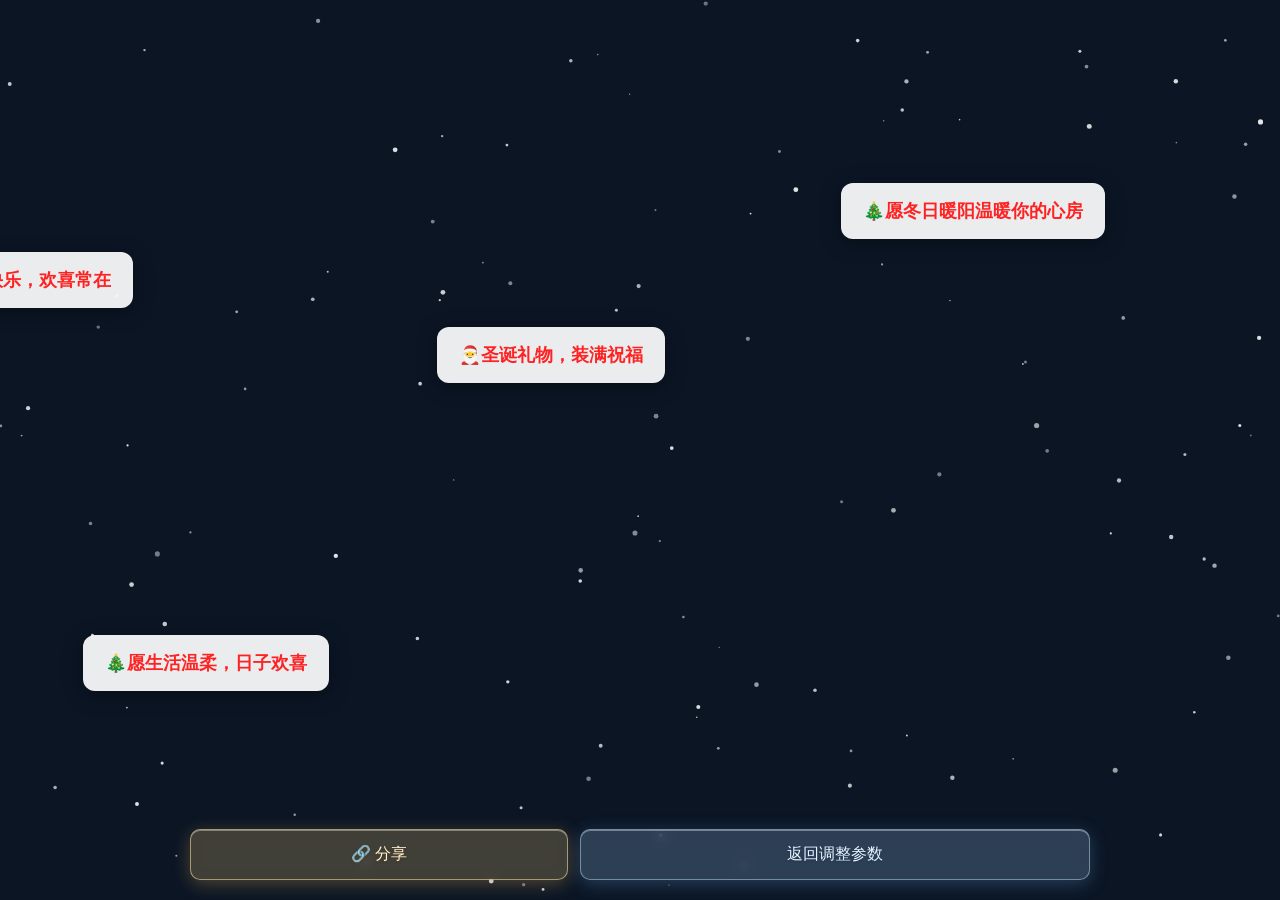
<file: page6.html>
<!DOCTYPE html>
<html lang="zh-CN">
<meta name="viewport" content="width=device-width, initial-scale=1.0, user-scalable=no, maximum-scale=1.0, minimum-scale=1.0">
<head>
    <meta charset="UTF-8">
    <title>圣诞节｜效果展示</title>
    <style>
        * { margin: 0; padding: 0; box-sizing: border-box; font-family: "Microsoft Yahei", sans-serif; }
        html, body {
            width: 100%;
            height: 100%;
            overflow: hidden;
            background: #0b1524;
        }

        /* ===== 下雪背景画布 ===== */
        #snowCanvas {
            position: fixed;
            top: 0; left: 0;
            width: 100%;
            height: 100%;
            z-index: 1;
            pointer-events: none;
        }

        /* ===== 弹窗基础样式 ===== */
        .xmas-popup {
            position: fixed;
            padding: 16px 22px;
            border-radius: 12px;
            background: rgba(255,255,255,0.92);
            box-shadow: 0 4px 20px rgba(0,0,0,0.35);
            font-size: 1.1rem;
            font-weight: bold;
            z-index: 99;
            pointer-events: none;
            white-space: nowrap;
            transform: scale(0);
            transform-origin: center center;
            opacity: 0;
            will-change: transform, opacity;
            backface-visibility: hidden;

            --pop-speed: 300ms;
            --pop-out-speed: 200ms;
        }

        /* 入场：果冻回弹 */
        .xmas-popup.pop-in {
            animation: popIn var(--pop-speed, 300ms) linear both;
        }

        /* 退场：先胀一下再缩没 */
        .xmas-popup.pop-out {
            animation: popOut var(--pop-out-speed, 200ms) linear both;
        }

        @keyframes popIn {
            0%   { transform: scale(0.2) rotate(-6deg);  opacity: 0; }
            18%  { opacity: 1; }
            32%  { transform: scale(1.14) rotate(3deg); }
            50%  { transform: scale(0.94) rotate(-1.6deg); }
            66%  { transform: scale(1.06) rotate(0.9deg); }
            80%  { transform: scale(0.975) rotate(-0.4deg); }
            91%  { transform: scale(1.015) rotate(0.15deg); }
            100% { transform: scale(1) rotate(0deg); opacity: 1; }
        }

        @keyframes popOut {
            0%   { transform: scale(1) rotate(0deg);    opacity: 1; }
            30%  { transform: scale(1.08) rotate(-2deg); opacity: 1; }
            100% { transform: scale(0) rotate(6deg);     opacity: 0; }
        }

        /* ===== 底部按钮：分享 + 返回 ===== */
        .back-wrap {
            position: fixed;
            left: 20px; right: 20px;
            bottom: calc(20px + env(safe-area-inset-bottom));
            max-width: 900px; margin: 0 auto;
            z-index: 999;
            display: grid;
            grid-template-columns: 1fr 1.35fr;
            gap: 12px;
            opacity: 1;
            transition: opacity 0.5s ease;
        }
        .back-wrap.hide-btn {
            opacity: 0;
            pointer-events: none;
        }
        .back-wrap button {
            width: 100%;
            padding: 14px 8px;
            border-radius: 10px;
            font-size: 1rem;
            touch-action: manipulation;
            cursor: pointer;
            backdrop-filter: blur(6px);
            -webkit-backdrop-filter: blur(6px);
            transition: transform .2s ease, box-shadow .25s ease;
        }
        .back-wrap button:active { transform: scale(.97); }

        /* 分享：暖金 */
        .back-wrap .btn-share {
            background: rgba(255, 214, 130, 0.22);
            color: #fff3d6;
            border: 1px solid rgba(255, 228, 168, 0.55);
            box-shadow: inset 0 1px 0 rgba(255,255,255,0.35),
            0 4px 18px rgba(255,196,90,0.28);
            text-shadow: 0 1px 2px rgba(90,55,0,0.5);
        }

        /* 返回：冰蓝 */
        .back-wrap .btn-back {
            background: rgba(170, 215, 255, 0.22);
            color: #eaf6ff;
            border: 1px solid rgba(200, 235, 255, 0.45);
            box-shadow: inset 0 1px 0 rgba(255,255,255,0.35),
            0 4px 18px rgba(120,190,255,0.25);
            text-shadow: 0 1px 2px rgba(0,40,80,0.45);
        }

        /* ===== 轻提示 toast ===== */
        .toast {
            position: fixed;
            left: 50%; top: 50%;
            transform: translate(-50%, -50%) scale(.92);
            background: rgba(10, 22, 38, 0.88);
            color: #eaf6ff;
            padding: 14px 22px;
            border-radius: 12px;
            border: 1px solid rgba(180, 220, 255, 0.3);
            font-size: 15px;
            line-height: 1.6;
            text-align: center;
            max-width: 82vw;
            word-break: break-all;
            white-space: pre-line;
            z-index: 10001;
            opacity: 0;
            pointer-events: none;
            transition: opacity .25s ease, transform .25s ease;
        }
        .toast.show {
            opacity: 1;
            transform: translate(-50%, -50%) scale(1);
        }

        @media (max-width: 480px) {
            .xmas-popup { font-size: 0.78rem; padding: 8px 12px; border-radius: 8px; }
            .back-wrap button { font-size: .92rem; padding: 12px 6px; }
            .back-wrap { grid-template-columns: 1fr 1.3fr; gap: 10px; }
        }

        /* ===== 音频降级提示：全屏点击播放 ===== */
        #playPrompt {
            position: fixed;
            inset: 0;
            display: flex;
            align-items: center;
            justify-content: center;
            padding: 0 24px;
            background: rgba(0, 0, 0, 0.55);
            -webkit-backdrop-filter: blur(2px);
            backdrop-filter: blur(2px);
            color: #fff;
            font-size: 18px;
            letter-spacing: 1px;
            text-align: center;
            z-index: 10000;
            cursor: pointer;
            touch-action: manipulation;
            text-shadow: 0 2px 8px rgba(0, 0, 0, 0.6);
            user-select: none;
            -webkit-user-select: none;
            animation: promptPulse 2s ease-in-out infinite;
        }
        @keyframes promptPulse {
            0%, 100% { background-color: rgba(0, 0, 0, 0.55); }
            50%      { background-color: rgba(0, 0, 0, 0.70); }
        }
    </style>
</head>
<body>
<canvas id="snowCanvas"></canvas>

<audio id="bgMusic" loop preload="auto"></audio>

<div class="back-wrap" id="backWrap">
    <button class="btn-share" id="btnShare">🔗 分享</button>
    <button class="btn-back" id="btnBack">返回调整参数</button>
</div>

<script>
    /* ============================================================
       统一后退函数
       ============================================================ */
    function goBack(fallback) {
        var fromSameSite = false;
        if (document.referrer) {
            try {
                fromSameSite = new URL(document.referrer).origin === location.origin;
            } catch (e) {
                fromSameSite = document.referrer.indexOf(location.hostname) !== -1 && location.hostname !== '';
            }
        }
        if (fromSameSite && history.length > 1) {
            history.back();
        } else {
            location.href = fallback;
        }
    }

    /* ============================================================
       🔗 分享工具：把设置编码进 URL，任何人打开即还原相同效果
       ============================================================ */
    function encodeShareToken(obj) {
        try {
            const bytes = new TextEncoder().encode(JSON.stringify(obj));
            let bin = '';
            for (let i = 0; i < bytes.length; i++) bin += String.fromCharCode(bytes[i]);
            return btoa(bin).replace(/\+/g, '-').replace(/\//g, '_').replace(/=+$/, '');
        } catch (e) {
            return '';
        }
    }

    function decodeShareToken(token) {
        let s = String(token).replace(/-/g, '+').replace(/_/g, '/');
        while (s.length % 4) s += '=';
        const bin = atob(s);
        const bytes = new Uint8Array(bin.length);
        for (let i = 0; i < bin.length; i++) bytes[i] = bin.charCodeAt(i);
        return JSON.parse(new TextDecoder().decode(bytes));
    }

    function readSettingFromUrl() {
        const raw = (location.hash || '').replace(/^#/, '');
        if (!raw) return null;
        try {
            const token = new URLSearchParams(raw).get('s');
            if (!token) return null;
            const obj = decodeShareToken(token);
            return (obj && typeof obj === 'object' && !Array.isArray(obj)) ? obj : null;
        } catch (e) {
            console.warn('分享参数解析失败', e);
            return null;
        }
    }

    /* ============================================================
       ❄️ 下雪背景（独立模块）
       ============================================================ */
    (function initSnow() {
        const canvas = document.getElementById('snowCanvas');
        const ctx = canvas.getContext('2d');
        let flakes = [];
        let rafId = null;

        function resizeCanvas() {
            const dpr = Math.min(window.devicePixelRatio || 1, 2);
            const w = window.innerWidth;
            const h = window.innerHeight;
            canvas.width  = w * dpr;
            canvas.height = h * dpr;
            canvas.style.width  = w + 'px';
            canvas.style.height = h + 'px';
            ctx.setTransform(dpr, 0, 0, dpr, 0, 0);
        }

        function createFlakes() {
            const w = window.innerWidth;
            const h = window.innerHeight;
            const count = Math.max(60, Math.min(120, Math.floor(w / 6)));
            flakes = [];
            for (let i = 0; i < count; i++) {
                flakes.push({
                    x: Math.random() * w,
                    y: Math.random() * h,
                    r: Math.random() * 2 + 0.6,
                    speed: Math.random() * 0.6 + 0.3,
                    drift: (Math.random() - 0.5) * 0.3,
                    sway: Math.random() * Math.PI * 2,
                    swaySpeed: Math.random() * 0.01 + 0.005,
                    opacity: Math.random() * 0.5 + 0.4
                });
            }
        }

        function draw() {
            const w = window.innerWidth;
            const h = window.innerHeight;
            ctx.clearRect(0, 0, w, h);

            for (let i = 0; i < flakes.length; i++) {
                const f = flakes[i];
                ctx.beginPath();
                ctx.arc(f.x, f.y, f.r, 0, Math.PI * 2);
                ctx.fillStyle = 'rgba(255,255,255,' + f.opacity + ')';
                ctx.fill();

                f.y += f.speed;
                f.x += Math.sin(f.sway) * 0.4 + f.drift;
                f.sway += f.swaySpeed;

                if (f.y > h + 5) { f.y = -5; f.x = Math.random() * w; }
                if (f.x > w + 5) f.x = -5;
                if (f.x < -5)     f.x = w + 5;
            }
            rafId = requestAnimationFrame(draw);
        }

        function handleResize() {
            resizeCanvas();
            createFlakes();
        }

        resizeCanvas();
        createFlakes();
        draw();

        window.addEventListener('resize', handleResize);
        window.addEventListener('beforeunload', () => {
            if (rafId) cancelAnimationFrame(rafId);
        });
    })();

    /* ============================================================
       弹窗效果逻辑
       ============================================================ */
    /* 配置来源：URL 分享参数优先，其次 sessionStorage */
    let setting = null;
    const urlSetting = readSettingFromUrl();
    if (urlSetting) {
        setting = urlSetting;
        try { sessionStorage.setItem('xmasSetting', JSON.stringify(urlSetting)); } catch (e) {}
    } else {
        try {
            setting = JSON.parse(sessionStorage.getItem("xmasSetting") || "{}");
        } catch (e) {
            setting = {};
        }
    }

    const speed     = Math.max(1, setting.speed || 300);
    const liveTime  = Math.max(1, setting.live || 1200);
    const interval  = Math.max(4, setting.interval || 250);
    const MAX_POP   = Math.max(1, setting.maxPop || 35);
    const musicFile = setting.music || "off";
    const textColor = setting.color || "#ff2222";

    /* 退场动画时长：入场时长的 60%，太短则兜底 120ms */
    const outSpeed = Math.max(120, Math.round(speed * 0.6));

    let userName    = (setting.name || "").trim();

    // 只保留用户真正填写的自定义祝福语（空行过滤掉）
    let customTextsArr = Array.isArray(setting.customTexts)
        ? setting.customTexts.map(t => String(t).trim()).filter(Boolean)
        : [];

    const hasCustomText = customTextsArr.length > 0;

    /* ============================================================
       🎄 默认祝福语池：300 条
       ============================================================ */
    const defaultTextPool = [
        "🎄圣诞快乐，岁岁平安","❄️愿冬日温暖，万事顺遂","🎅平安喜乐，得偿所愿","✨星光璀璨，好运相伴",
        "🎁愿所有美好如期而至","🌟冬日吉祥，阖家安康","🔔铃儿响叮当，幸福满心房","☃️愿风雪温柔，岁岁无忧",
        "🎄欢乐圣诞，日日皆欢喜","❄️暖意常伴，所愿皆成真","🎅岁岁年年，平安相伴","✨愿你眼里有光心中有暖",
        "🎁圣诞欢愉，喜乐长安","🌟愿美好与幸运向你奔赴而来","🎄凛冬已至，圣诞安康","❄️雪花飘落，喜乐多多",
        "🎅圣诞到来，福气自来","✨灯火闪闪，岁岁安澜","🎁冬日来信，好运降临","🌟平安夜晚，万事圆满",
        "🔔圣诞钟声，敲响好运","☃️冬雪漫漫，喜乐相伴","🎄愿你冬日不寒，岁岁皆欢","❄️圣诞之夜，好梦相随",
        "🎅祝福声声，幸福层层","✨烟火温柔，人间烂漫","🎁愿惊喜与温暖不期而遇","🌟圣诞欢愉，平安常驻",
        "🔔悦耳钟声，岁岁安康","☃️白雪皑皑，好运来来","🎄愿日子滚烫，快乐闪亮","❄️冬日浪漫，圣诞相伴",
        "🎅喜乐常在，幸福常在","✨星光落满肩头，好运常驻心头","🎁圣诞将至，美好将至","🌟愿生活温暖顺心，万事皆胜意",
        "🔔聆听圣诞钟声，拥抱万般美好","☃️风雪虽寒，祝福很暖","🎄愿平安紧紧相随，快乐永不掉队","❄️漫天飞雪，满心喜悦",
        "🎅圣诞的美好全部赠予你","✨灯火可亲，岁岁安宁","🎁愿所有期待，都开花结果","🌟平安喜乐，岁岁无忧愁",
        "🔔铃音阵阵，好运阵阵","☃️冬意渐浓，祝福愈浓","🎄祝你圣诞愉快，万事皆可爱","❄️雪花片片，思念绵绵",
        "🎅愿温暖环绕你的一年四季","✨圣诞之夜，喜乐无边","🎁愿惊喜撞进你的怀抱","🌟愿所得皆所期，所失亦无碍",
        "🔔圣诞欢歌，快乐多多","☃️寒冬有暖，岁岁有盼","🎄愿平安把你守护，幸福把你眷顾","❄️冬日美好，如约报到",
        "🎅圣诞老人，送你好运","✨世间万般好，尽数归予你","🎁圣诞愿你，笑口常开","🌟愿岁岁常欢愉，年年皆胜意",
        "🔔钟声悠扬，福运绵长","☃️白雪纷飞，幸福相随","🎄凛冬送暖，圣诞送安","❄️愿风雪吹散所有烦恼忧愁",
        "🎅欢乐圣诞，幸福无边","✨愿你三餐温暖，四季平安","🎁圣诞的星光为你点亮","🌟日子慢慢，喜乐漫漫",
        "🔔听圣诞钟声，盼万事兴盛","☃️冬雪温柔，岁岁无忧","🎄愿好运像雪花一样纷纷落下","❄️圣诞良夜，喜乐昼夜",
        "🎅愿生活处处有小惊喜","✨灯火摇曳，喜乐不绝","🎁祝你圣诞安康，诸事吉祥","🌟愿往后每一天都闪闪发光",
        "🔔铃响圣诞，福满人间","☃️寒冬凛冽，祝福热烈","🎄愿平安常伴你的朝朝暮暮","❄️漫天雪花，遍地繁花",
        "🎅圣诞佳节，喜乐交接","✨愿你被世间温柔紧紧拥抱","🎁美好圣诞，幸福相伴","🌟愿烦恼随风雪悄悄消散",
        "🔔圣诞佳音，万事顺心","☃️雪落人间，喜乐满肩","🎄愿冬日暖阳温暖你的心房","❄️圣诞快乐，喜乐多多",
        "🎅岁岁平安，事事圆满","✨愿好运时刻围绕在你身旁","🎁圣诞送福，日子富足","🌟愿你眼里星辰，心中春风",
        "🔔欢乐铃响，喜乐登场","☃️冬意深深，祝福真真","🎄愿每一份期许都不被辜负","❄️雪落无声，祝福有情",
        "🎅圣诞良辰，福运登门","✨人间朝暮，叶落冬暮，愿君安度","🎁圣诞欢愉，万事顺意","🌟愿岁岁年年，平安甜甜",
        "🔔钟声响起，烦恼远离","☃️白雪飘落，快乐收获","🎄凛冬虽冷，祝福很暖","❄️圣诞之夜，好运不歇",
        "🎅愿平安喜乐岁岁永不落幕","✨愿日子温暖抬头遇见都是柔情","🎁圣诞送喜，万事如意","🌟愿所有美好向你奔赴而来",
        "🔔悦耳铃音，岁岁称心","☃️风雪漫漫，好运灿灿","🎄祝你圣诞愉快，岁岁安泰","❄️雪花漫舞，幸福永驻",
        "🎅愿生活常有小确幸相伴","✨灯火万家，喜乐如花","🎁圣诞愿你，平安顺遂","🌟愿前路浩浩荡荡万事尽可期待",
        "🔔圣诞欢唱，福运上涨","☃️寒冬有光，心中有糖","🎄愿平安如影随形，快乐生生不息","❄️冬雪如画，喜乐无涯",
        "🎅圣诞佳节，幸福到家","✨愿你历经山河依旧温暖如初","🎁愿圣诞星光照亮你的前程","🌟岁岁常安乐，年年多喜乐",
        "🔔钟声叮咚，好运叮咚","☃️漫天飞雪，满心欢悦","🎄愿凛冬散尽，星河长明","❄️圣诞送暖，岁岁平安",
        "🎅愿所有不幸统统随风而去","✨愿你所得皆欢喜所遇皆善意","🎁圣诞吉祥，喜乐未央","🌟愿朝朝暮暮平安朝暮相伴",
        "🔔铃儿声声，福气声声","☃️白雪皑皑，好运自来","🎄愿冬日的美好全部属于你","❄️圣诞良宵，喜乐逍遥",
        "🎅祝你岁岁无忧年年有盼","✨人间冬色，愿你皆得喜乐","🎁圣诞的祝福飘向你的身旁","🌟愿生活多一点甜少一点难",
        "🔔圣诞钟鸣，万事安宁","☃️风雪萧萧，祝福迢迢","🎄愿平安包裹你的岁岁年年","❄️雪花轻扬，喜乐飞扬",
        "🎅欢乐圣诞，福气满满","✨愿你心中永远住着一份童真","🎁愿惊喜源源不断向你赶来","🌟愿每一个夜晚都平安好梦",
        "🔔铃音飘扬，福运飞扬","☃️冬雪盈盈，喜乐盈盈","🎄祝你圣诞愉快万事皆可期","❄️凛冬寒风，祝福相融",
        "🎅愿世间温柔都与你相逢","✨灯火闪闪，喜乐绵绵","🎁圣诞安康，好运久长","🌟愿前路光明，万事顺遂无忧",
        "🔔圣诞佳音，喜乐千金","☃️雪落枝头，福到心头","🎄愿快乐如雪片一样不停降落","❄️圣诞之夜，喜乐不绝",
        "🎅愿日子闪闪发光温暖明亮","✨愿烦恼清零，好运满盈","🎁圣诞送愿，岁岁如愿","🌟愿岁岁平安，时时皆欢颜",
        "🔔钟声回荡，喜乐流淌","☃️寒冬漫漫，幸福灿灿","🎄愿平安伴你走过春夏秋冬","❄️漫天落雪，满心欢悦",
        "🎅圣诞佳节，喜乐交加","✨愿所有努力都能开花结果","🎁愿圣诞的温暖治愈你的一切","🌟愿朝有暖阳，夜有安祥",
        "🔔铃响福至，万事顺至","☃️白雪翩翩，好运绵绵","🎄祝你圣诞快乐岁岁皆安然","❄️冬风凛冽，祝福热烈",
        "🎅愿你被好运紧紧包围环绕","✨人间冬晚，愿君多欢暖","🎁圣诞送喜，岁岁欢喜","🌟愿所得皆所愿所盼皆实现",
        "🔔圣诞欢歌，喜乐多多","☃️风雪虽冷，祝福滚烫","🎄愿幸福常驻你的小小世界","❄️雪花飞舞，幸福鼓舞",
        "🎅愿岁岁常欢愉年年多福气","✨愿抬头所见皆是美好风景","🎁愿圣诞带给你无限的惊喜","🌟愿平安常驻，快乐常驻",
        "🔔钟声悠悠，福运悠悠","☃️冬雪纷飞，好运相随","🎄愿凛冬过去皆是春暖花开","❄️圣诞良夜，岁岁安夜",
        "🎅祝你日日开心夜夜好眠","✨愿生活处处充满温柔光亮","🎁圣诞如意，万事顺意","🌟愿所有美好不期而遇相逢",
        "🔔铃儿叮当，福运叮当","☃️白雪扬扬，喜乐洋洋","🎄愿好运陪伴你的朝朝暮暮","❄️冬日圣诞，喜乐漫漫",
        "🎅愿你永远保持热爱与期待","✨愿世事温柔待你岁岁无忧","🎁愿圣诞星光温暖你的梦境","🌟愿日子安稳，岁岁有欢歌",
        "🔔圣诞钟响，喜乐登场","☃️寒雪萧萧，福气迢迢","🎄愿平安喜乐伴随你的一生","❄️片片雪花，片片牵挂",
        "🎅圣诞送福，万事享福","✨愿你眼里有星光心中有暖阳","🎁愿所有的愿望都得以成真","🌟愿岁岁无忧，事事皆通透",
        "🔔铃音袅袅，好运袅袅","☃️冬雪漫漫，福运灿灿","🎄祝你圣诞安康，岁岁欢畅","❄️凛冬赠礼，圣诞赠喜",
        "🎅愿世间所有好运向你靠拢","✨愿三餐四季温暖有趣无忧","🎁圣诞欢愉，岁岁欢愉","🌟愿前路漫漫亦灿灿皆可期",
        "🔔钟声悦耳，万事悦目","☃️白雪轻落，喜乐收获","🎄愿风雪带走全部疲惫烦恼","❄️圣诞佳节，喜乐叠加",
        "🎅愿你永远拥有孩童般快乐","✨愿人间烟火温暖你的日常","🎁愿圣诞的祝福岁岁陪伴你","🌟愿平安常伴，好运常伴",

        "🎄圣诞钟声，岁岁吉祥","❄️愿雪花带去我的祝福","🎅红帽红靴，好运相随","✨星空为证，喜乐绵长",
        "🎁礼物拆开，惊喜常在","🌟愿一切温柔都如期而至","🔔铃声清脆，幸福满溢","☃️雪人微笑，日子美妙",
        "🎄愿圣诞温暖你每个清晨","❄️冬雪纷纷，祝福纷纷","🎅圣诞传说，伴你好梦","✨星河滚烫，喜乐无限",
        "🎁愿你的圣诞充满惊喜","🌟愿岁月温柔，喜乐如初","🔔铃声悦耳，好运连连","☃️雪落纷纷，福气纷纷",
        "🎄圣诞树下，许愿成真","❄️愿冬日美好与你相伴","🎅圣诞快乐，欢喜常在","✨灯火通明，福气满堂",
        "🎁愿每个明天都比今天好","🌟愿平安夜里安然入梦","🔔铃声响亮，福气绵长","☃️雪花翩翩，祝福连连",
        "🎄愿快乐伴你岁岁年年","❄️愿冬日有你，温暖如春","🎅圣诞老人，为你送福","✨星光点点，福气满满",
        "🎁礼物多多，惊喜连连","🌟愿所有美好都如约而至","🔔圣诞铃音，幸福来临","☃️雪中送暖，圣诞送欢",
        "🎄愿你的世界永远晴朗","❄️冬雪无声，祝福有声","🎅圣诞节日，喜气洋洋","✨愿星河灿烂，喜乐无边",
        "🎁愿惊喜不断，好运连连","🌟愿岁月静好，现世安稳","🔔铃声响起，喜乐起舞","☃️雪花轻舞，喜乐满屋",
        "🎄愿每一天都值得被纪念","❄️愿你眼里有光，脚下有路","🎅圣诞良辰，喜乐盈盈","✨愿你的生活如诗如画",
        "🎁愿你的圣诞充满魔法","🌟愿光明与你永远同行","🔔铃音绕梁，喜乐满堂","☃️雪落无声，情意有声",
        "🎄圣诞欢聚，幸福常驻","❄️愿你被世界温柔以待","🎅圣诞礼物，装满祝福","✨愿人间值得，未来可期",
        "🎁愿你的圣诞温暖如春","🌟愿平安喜乐，岁岁年年","🔔圣诞钟响，幸福到访","☃️雪花飘落，心愿成真",
        "🎄愿生活温柔，日子欢喜","❄️愿你心之所向，皆是光明","🎅圣诞夜暖，好梦相随","✨愿漫天星光，为你闪耀",
        "🎁愿欢歌笑语，伴你同行","🌟愿你的圣诞，温暖而美好","🔔铃儿响叮当，圣诞快乐","☃️冬日暖阳，温柔而长",
        "🎄愿幸福像雪花一样纷飞","❄️愿冬日可爱，岁岁无忧","🎅圣诞欢颂，平安喜乐","✨愿你的世界，灯火辉煌",
        "🎁愿圣诞之光，照亮你前程","🌟愿岁岁平安，人人幸福","🔔圣诞钟声响，万家乐团圆","☃️祝你的圣诞，永远温暖明亮"
    ];

    // 自定义了几条就用几条（不混入默认随机库）；完全没自定义才用默认池
    let textList = hasCustomText ? customTextsArr.slice() : defaultTextPool.slice();
    if (textList.length === 0) textList = ["圣诞快乐"];

    /* ============================================================
       🎲 随机表情装饰
       ============================================================ */
    const EMOJI_POOL = ["🎄","❄️","🎅","🎁","🔔","☃️","⛄","✨","🌟","🦌","🕯️","🍬","🧦","🛷","🎀"];
    function startsWithEmoji(str) {
        if (!str) return false;
        const cp = str.codePointAt(0);
        return (
            (cp >= 0x1F000 && cp <= 0x1FAFF) ||
            (cp >= 0x2600  && cp <= 0x27BF)  ||
            (cp >= 0x2B00  && cp <= 0x2BFF)  ||
            (cp >= 0xFE00  && cp <= 0xFE0F)  ||
            (cp >= 0x1F1E6 && cp <= 0x1F1FF)
        );
    }
    function randomEmoji() {
        return EMOJI_POOL[Math.floor(Math.random() * EMOJI_POOL.length)];
    }

    function decorate(raw) {
        let body = raw;
        if (hasCustomText && !startsWithEmoji(body)) {
            body = randomEmoji() + " " + body;
        }
        if (userName) {
            body = randomEmoji() + userName + "，" + body;
        }
        return body;
    }

    const bgMusic = document.getElementById('bgMusic');
    let timerId = null;
    let isLeaving = false;
    const pool = [];
    let activeNodes = [];

    // ===== 返回 / 分享按钮：自动隐藏、点击再出现 =====
    const backWrap = document.getElementById('backWrap');
    const btnBack  = document.getElementById('btnBack');
    const btnShare = document.getElementById('btnShare');
    let backHideTimer = null;
    let backPeTimer = null;                 // ★ 新增
    let backBtnLockUntil = 0;
    const BACK_HIDE_DELAY = 3000;
    const BACK_WAKE_LOCK  = 500;            // ★ 450 → 500

    // ★ 是否从分享链接进入：URL 带 #s= 参数
    const isFromShare = !!urlSetting;

    function scheduleBackHide() {
        clearTimeout(backHideTimer);
        const wasHidden = backWrap.classList.contains('hide-btn');   // ★
        if (wasHidden) {
            backBtnLockUntil = performance.now() + BACK_WAKE_LOCK;
            // ★ 关键：按钮从隐藏变可见时短暂禁用 pointer-events，防止 click 穿透
            backWrap.style.pointerEvents = 'none';
            clearTimeout(backPeTimer);
            backPeTimer = setTimeout(() => {
                backWrap.style.pointerEvents = '';
            }, 300);
        }
        backWrap.classList.remove('hide-btn');
        backHideTimer = setTimeout(() => {
            backWrap.classList.add('hide-btn');
        }, BACK_HIDE_DELAY);
    }

    scheduleBackHide();

    /* ============================================================
       🔗 分享：一键生成可直接打开的链接
       ============================================================ */
    let toastTimer = null;
    function showToast(msg, duration) {
        let el = document.getElementById('shareToast');
        if (!el) {
            el = document.createElement('div');
            el.id = 'shareToast';
            el.className = 'toast';
            document.body.appendChild(el);
        }
        el.textContent = msg;
        void el.offsetWidth;
        el.classList.add('show');
        clearTimeout(toastTimer);
        toastTimer = setTimeout(() => el.classList.remove('show'), duration || 2400);
    }

    function buildShareLink() {
        const base = location.href.split('#')[0];
        const token = encodeShareToken(setting);
        return base + '#s=' + token;
    }

    function fallbackCopy(text, okMsg) {
        const ta = document.createElement('textarea');
        ta.value = text;
        ta.setAttribute('readonly', '');
        ta.style.position = 'fixed';
        ta.style.top = '-9999px';
        ta.style.opacity = '0';
        document.body.appendChild(ta);
        ta.select();
        ta.setSelectionRange(0, text.length);
        let ok = false;
        try { ok = document.execCommand('copy'); } catch (e) { ok = false; }
        document.body.removeChild(ta);
        if (ok) showToast(okMsg, 2600);
        else window.prompt('请长按全选并复制下面的链接：', text);
    }

    function copyText(text, okMsg) {
        const msg = okMsg || '✅ 分享链接已复制\n发给朋友即可打开';
        if (navigator.clipboard && window.isSecureContext) {
            navigator.clipboard.writeText(text)
                .then(() => showToast(msg, 2600))
                .catch(() => fallbackCopy(text, msg));
        } else {
            fallbackCopy(text, msg);
        }
    }

    btnShare.addEventListener('click', async (e) => {
        e.stopPropagation();
        if (performance.now() < backBtnLockUntil) {     // ★ 防穿透
            e.preventDefault();
            return;
        }
        if (isFromShare) {                              // ★ 分享链接进来不允许再分享
            showToast('分享链接不支持分享');
            return;
        }
        const link = buildShareLink();
        const tooLong = link.length >= 1800;

        if (navigator.share && !tooLong) {
            try {
                await navigator.share({
                    title: '🎄 送你一份圣诞祝福',
                    text: '点开看看这份圣诞祝福吧～',
                    url: link
                });
                return;
            } catch (err) {
                if (err && err.name === 'AbortError') return;
            }
        }

        if (tooLong) {
            copyText(link, '⚠️ 内容较多，链接较长\n已复制，若发送失败可减少自定义祝福语');
        } else {
            copyText(link);
        }
    });
    btnShare.addEventListener('touchstart', e => e.stopPropagation(), { passive: true });

    function tryResumeMusic() {
        if (musicFile === "off" || !bgMusic.paused) return;
        bgMusic.play().then(() => {
            const p = document.getElementById('playPrompt');
            if (p) p.remove();
        }).catch(() => {});
    }

    document.body.addEventListener('click', (e) => {
        if (e.target === btnBack || btnBack.contains(e.target)) return;
        if (e.target === btnShare || btnShare.contains(e.target)) return;
        scheduleBackHide();
        tryResumeMusic();
    });

    document.body.addEventListener('touchstart', (e) => {
        if (e.target === btnBack || btnBack.contains(e.target)) return;
        if (e.target === btnShare || btnShare.contains(e.target)) return;
        scheduleBackHide();
    }, { passive: true });

    document.body.addEventListener('touchend', tryResumeMusic, { passive: true });

    // ===== 弹窗池 =====
    function getPopupEl() {
        if (pool.length > 0) {
            const el = pool.pop();
            el.classList.remove('pop-in', 'pop-out');
            return el;
        }
        const el = document.createElement('div');
        el.className = "xmas-popup";
        return el;
    }

    function recycle(el) {
        if (isLeaving) return;
        el.classList.remove('pop-in', 'pop-out');
        el.innerText = "";
        if (el.parentNode) el.remove();
        pool.push(el);
    }

    /* ============================================================
       🎵 背景音乐：自动播放 + 失败降级
       ============================================================ */
    function showPlayPrompt() {
        if (document.getElementById('playPrompt')) return;
        const prompt = document.createElement('div');
        prompt.id = 'playPrompt';
        prompt.innerText = '🎵 点击任意地方播放音乐';
        document.body.appendChild(prompt);

        let handled = false;
        function startPlay(e) {
            if (handled) return;
            handled = true;
            if (e && e.type === 'touchend' && e.cancelable) e.preventDefault();
            bgMusic.play().then(() => {
                console.log('✅ 点击后播放成功');
            }).catch(err => console.warn('⚠️ 点击后依然无法播放:', err));
            prompt.remove();
        }
        prompt.addEventListener('touchend', startPlay, { passive: false });
        prompt.addEventListener('click', startPlay);
    }

    function tryPlayMusic() {
        bgMusic.play().then(() => {
            console.log('✅ 背景音乐自动播放成功');
            const p = document.getElementById('playPrompt');
            if (p) p.remove();
        }).catch((err) => {
            console.warn('⚠️ 自动播放被浏览器阻止:', err);
            showPlayPrompt();
        });
    }

    if (musicFile !== "off") {
        bgMusic.src = `static/${musicFile}`;
        tryPlayMusic();
        window.addEventListener('load', tryPlayMusic, { once: true });
    }

    // ===== 弹窗生成 =====
    function createPopup() {
        if (isLeaving || document.hidden) return;
        if (activeNodes.length >= MAX_POP) return;

        const el = getPopupEl();
        const randText = textList[Math.floor(Math.random() * textList.length)];
        el.innerText = decorate(randText);
        el.style.color = textColor;

        el.style.left = "-9999px";
        el.style.top  = "-9999px";
        document.body.appendChild(el);

        const popW = el.offsetWidth;
        const popH = el.offsetHeight;

        const screenW = window.innerWidth;
        const screenH = window.innerHeight;

        const overhang = popW * 0.5;
        const minX = -overhang;
        const maxX = screenW - popW + overhang;

        const minY = -popH * 0.3;
        const maxY = screenH - popH * 0.7;

        const x = minX + Math.random() * (maxX - minX);
        const y = minY + Math.random() * (maxY - minY);

        el.style.left = x + "px";
        el.style.top  = y + "px";

        el.style.setProperty('--pop-speed', speed + 'ms');
        el.style.setProperty('--pop-out-speed', outSpeed + 'ms');

        el.classList.remove('pop-in', 'pop-out');
        void el.offsetWidth;
        el.classList.add('pop-in');

        activeNodes.push(el);

        setTimeout(() => {
            if (isLeaving) return;
            el.classList.remove('pop-in');
            el.classList.add('pop-out');
            setTimeout(() => {
                if (isLeaving) return;
                const idx = activeNodes.indexOf(el);
                if (idx > -1) activeNodes.splice(idx, 1);
                recycle(el);
            }, outSpeed);
        }, liveTime);
    }

    timerId = setInterval(createPopup, interval);

    // ===== 返回按钮点击（带防误触判断）=====
    btnBack.addEventListener('click', (e) => {
        if (performance.now() < backBtnLockUntil) {
            e.preventDefault();
            e.stopPropagation();
            return;
        }
        if (isFromShare) {                              // ★ 分享链接进来不允许改参数
            showToast('分享链接不支持更改参数');
            return;
        }
        isLeaving = true;
        clearInterval(timerId);
        clearTimeout(backHideTimer);
        clearTimeout(backPeTimer);                      // ★
        bgMusic.pause();
        goBack('page4.html');
    });

    window.addEventListener('beforeunload', () => {
        isLeaving = true;
        clearInterval(timerId);
        clearTimeout(backHideTimer);
        clearTimeout(backPeTimer);                      // ★
        bgMusic.pause();
    });

    /* ============================================================
       从 bfcache 恢复时（浏览器后退回本页），重置状态
       ============================================================ */
    window.addEventListener('pageshow', (e) => {
        if (!e.persisted) return;
        isLeaving = false;
        for (let i = activeNodes.length - 1; i >= 0; i--) {
            if (activeNodes[i].parentNode) activeNodes[i].remove();
        }
        activeNodes.length = 0;
        pool.length = 0;
        if (musicFile !== "off" && bgMusic.paused) {
            bgMusic.play().catch(() => {});
        }
        scheduleBackHide();
    });
</script>
</body>
</html>
</file>
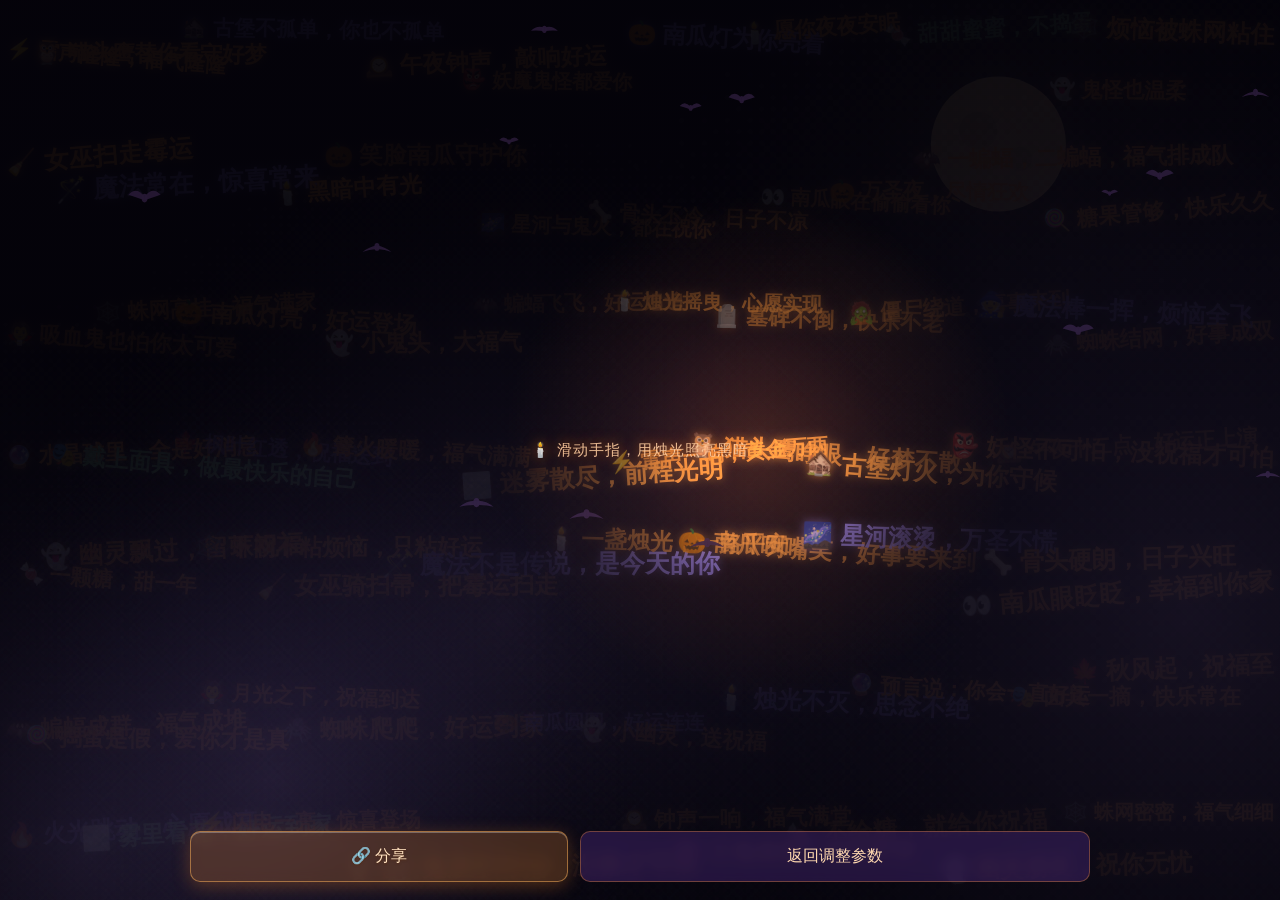
<file: page7.html>
<!DOCTYPE html>
<html lang="zh-CN">
<head>
    <meta charset="UTF-8">
    <meta name="viewport" content="width=device-width, initial-scale=1.0, user-scalable=no, maximum-scale=1.0, minimum-scale=1.0">
    <title>万圣节｜暗夜寻光</title>
    <style>
        * { margin:0; padding:0; box-sizing:border-box; }
        html, body {
            width:100%; height:100%; overflow:hidden;
            background:#05030a;
            font-family:"Microsoft Yahei", sans-serif;
        }
        canvas { display:block; width:100%; height:100%; touch-action:none; }

        .hint {
            position:fixed; left:50%; top:50%;
            transform:translate(-50%,-50%);
            color:rgba(255,205,160,.9);
            font-size:15px; letter-spacing:1px; text-align:center;
            pointer-events:none;
            text-shadow:0 0 14px rgba(255,120,30,.7);
            transition:opacity 1s ease;
            z-index:10;
        }
        .hint.hide { opacity:0; }

        /* ===== 底部按钮：分享 + 返回 ===== */
        .back-wrap {
            position:fixed; left:20px; right:20px;
            bottom:calc(18px + env(safe-area-inset-bottom));
            max-width:900px; margin:0 auto; z-index:20;
            display:grid;
            grid-template-columns:1fr 1.35fr;
            gap:12px;
            opacity:1; transition:opacity .6s ease;
        }
        .back-wrap.hide-btn { opacity:0; pointer-events:none; }
        .back-wrap button {
            width:100%; padding:14px 8px;
            border-radius:10px;
            font-size:1rem;
            backdrop-filter:blur(6px);
            -webkit-backdrop-filter:blur(6px);
            touch-action:manipulation;
            cursor:pointer;
            transition:transform .2s ease, box-shadow .25s ease;
        }
        .back-wrap button:active { transform:scale(.97); }

        /* 分享：暖橙 */
        .back-wrap .btn-share {
            background:rgba(255,150,60,.22);
            color:#ffe2c0;
            border:1px solid rgba(255,180,90,.5);
            box-shadow: inset 0 1px 0 rgba(255,255,255,.28),
            0 4px 18px rgba(255,140,40,.28);
            text-shadow:0 1px 2px rgba(90,35,0,.5);
        }

        /* 返回：幽紫 */
        .back-wrap .btn-back {
            background:rgba(110,60,180,.28);
            color:#ffd9b0;
            border:1px solid rgba(255,150,60,.35);
        }

        /* ===== 轻提示 toast ===== */
        .toast {
            position:fixed; left:50%; top:50%;
            transform:translate(-50%,-50%) scale(.92);
            background:rgba(22,10,32,.9);
            color:#ffd9b0;
            padding:14px 22px;
            border-radius:12px;
            border:1px solid rgba(255,170,80,.35);
            font-size:15px;
            line-height:1.6;
            text-align:center;
            max-width:82vw;
            word-break:break-all;
            white-space:pre-line;
            z-index:10001;
            opacity:0;
            pointer-events:none;
            transition:opacity .25s ease, transform .25s ease;
            box-shadow:0 8px 28px rgba(0,0,0,.5);
        }
        .toast.show {
            opacity:1;
            transform:translate(-50%,-50%) scale(1);
        }

        @media (max-width:480px) {
            .back-wrap button { font-size:.92rem; padding:12px 6px; }
            .back-wrap { grid-template-columns:1fr 1.3fr; gap:10px; }
        }

        #playPrompt {
            position: fixed;
            inset: 0;
            display: flex;
            align-items: center;
            justify-content: center;
            padding: 0 24px;
            background: rgba(0, 0, 0, 0.55);
            -webkit-backdrop-filter: blur(2px);
            backdrop-filter: blur(2px);
            color: #ffd9b0;
            font-size: 18px;
            letter-spacing: 1px;
            text-align: center;
            z-index: 10000;
            cursor: pointer;
            touch-action: manipulation;
            text-shadow: 0 2px 10px rgba(255, 140, 40, 0.6);
            user-select: none;
            -webkit-user-select: none;
        }
    </style>
</head>
<body>
<canvas id="c"></canvas>
<div class="hint" id="hint">🕯️ 滑动手指，用烛光照亮黑暗</div>
<div class="back-wrap" id="backWrap">
    <button class="btn-share" id="btnShare">🔗 分享</button>
    <button class="btn-back" id="btnBack">返回调整参数</button>
</div>
<audio id="bgMusic" loop preload="auto"></audio>

<script>
    /* ============================================================
       统一后退函数
       ============================================================ */
    function goBack(fallback) {
        var fromSameSite = false;
        if (document.referrer) {
            try {
                fromSameSite = new URL(document.referrer).origin === location.origin;
            } catch (e) {
                fromSameSite = document.referrer.indexOf(location.hostname) !== -1 && location.hostname !== '';
            }
        }
        if (fromSameSite && history.length > 1) {
            history.back();
        } else {
            location.href = fallback;
        }
    }

    /* ============================================================
       🔗 分享工具：把设置编码进 URL，任何人打开即还原相同效果
       ============================================================ */
    function encodeShareToken(obj) {
        try {
            const bytes = new TextEncoder().encode(JSON.stringify(obj));
            let bin = '';
            for (let i = 0; i < bytes.length; i++) bin += String.fromCharCode(bytes[i]);
            return btoa(bin).replace(/\+/g, '-').replace(/\//g, '_').replace(/=+$/, '');
        } catch (e) {
            return '';
        }
    }

    function decodeShareToken(token) {
        let s = String(token).replace(/-/g, '+').replace(/_/g, '/');
        while (s.length % 4) s += '=';
        const bin = atob(s);
        const bytes = new Uint8Array(bin.length);
        for (let i = 0; i < bin.length; i++) bytes[i] = bin.charCodeAt(i);
        return JSON.parse(new TextDecoder().decode(bytes));
    }

    function readSettingFromUrl() {
        const raw = (location.hash || '').replace(/^#/, '');
        if (!raw) return null;
        try {
            const token = new URLSearchParams(raw).get('s');
            if (!token) return null;
            const obj = decodeShareToken(token);
            return (obj && typeof obj === 'object' && !Array.isArray(obj)) ? obj : null;
        } catch (e) {
            console.warn('分享参数解析失败', e);
            return null;
        }
    }

    /* ============================================================
       参数（URL 分享参数优先，其次 sessionStorage）
       ============================================================ */
    let setting = null;
    const urlSetting = readSettingFromUrl();
    if (urlSetting) {
        setting = urlSetting;
        try { sessionStorage.setItem('halloweenSetting', JSON.stringify(urlSetting)); } catch (e) {}
    } else {
        try {
            setting = JSON.parse(sessionStorage.getItem('halloweenSetting') || '{}');
        } catch (e) {
            setting = {};
        }
    }

    const THEMES = {
        night:  { bg1:'#1b0f2b', bg2:'#05030a', glow:'255,120,30',  moon:'255,214,150' },
        purple: { bg1:'#1d0b33', bg2:'#06030f', glow:'150,110,255', moon:'200,180,255' },
        blood:  { bg1:'#220a0a', bg2:'#060202', glow:'255,70,60',   moon:'255,150,140' },
        zombie: { bg1:'#0e1f14', bg2:'#030a05', glow:'120,220,120', moon:'190,255,180' },
        toxic:  { bg1:'#141a0b', bg2:'#050806', glow:'170,255,90',  moon:'210,255,170' },
        gold:   { bg1:'#2a1a06', bg2:'#0a0602', glow:'255,190,60',  moon:'255,230,160' }
    };
    const theme       = THEMES[setting.theme] || THEMES.night;
    const baseColor   = setting.color || '#ff9a3c';
    const userName    = (setting.name || '').trim();
    const batCountRaw = Math.max(0, Number(setting.bats ?? 14));
    const lightningOn = setting.lightning !== false;
    const fogOn       = setting.fog !== false;
    const musicFile   = setting.music || 'off';

    /* ============================================================
       设备性能档位（自动降级）
       ============================================================ */
    const isMobile = /Android|iPhone|iPad|iPod|Mobile|HarmonyOS/i.test(navigator.userAgent)
        || (navigator.maxTouchPoints > 1 && window.innerWidth < 900);

    const DPR_LIMIT = isMobile ? 1.5 : 2;
    const batCount  = Math.min(batCountRaw, isMobile ? 22 : 40);
    const FOG_COUNT = isMobile ? 3 : 4;
    const FRAME_GAP = 1000 / 60;

    /* ============================================================
       祝福语池
       ============================================================ */
    const DEFAULT_TEXTS = [
        '🎃 万圣节快乐','👻 不给糖就捣蛋','🦇 蝙蝠绕梁，好运绕着走','🍬 糖果满满，甜到发慌',
        '🕸️ 蛛网结福','🌙 月圆之夜，万事顺遂','🕯️ 烛光不灭，喜乐不止','💀 骷髅也微笑',
        '🧟 僵尸退散，霉运退散','🧙 女巫的祝福已送达','🕷️ 蜘蛛送吉，八方来喜','🪦 平安无事，岁岁安然',
        '🔮 水晶球说：你会很好','🎭 面具之下是快乐','🍁 秋夜微凉，心里很暖','🔥 篝火正旺，好运正旺',
        '🌫️ 迷雾散去，好运降临','⚡ 雷声隆隆，福气隆隆','🦉 猫头鹰替你看守好梦','🏚️ 古堡不孤单，你也不孤单',
        '🕰️ 午夜钟声，敲响好运','👺 妖魔鬼怪都爱你','🎃 南瓜灯为你亮着','🕯️ 愿你夜夜安眠',
        '🍬 甜甜蜜蜜，不捣蛋','👻 鬼怪也温柔','🕸️ 烦恼被蛛网粘住','🧹 女巫扫走霉运',
        '🪄 魔法常在，惊喜常来','🕯️ 黑暗中有光','🎃 笑脸南瓜守护你','🌌 星河与鬼火，都在祝你',
        '🦴 骨头不冷，日子不凉','👀 南瓜眼在偷偷看你','🎃 万圣夜，尽情狂欢','🦇 一蝙蝠，二蝙蝠，福气排成队',
        '🍭 糖果管够，快乐久久','🧛 吸血鬼也怕你太可爱','🕸️ 蛛网高挂，福气满家','🎃 南瓜灯亮，好运登场',
        '👻 小鬼头，大福气','🦇 蝙蝠飞飞，好运追追','🕯️ 烛光摇曳，心愿实现','🪦 墓碑不倒，快乐不老',
        '🧟 僵尸绕道，喜事来到','🧙 魔法棒一挥，烦恼全飞','🕷️ 蜘蛛结网，好事成双','🔮 水晶球里，全是好消息',
        '🎭 戴上面具，做最快乐的自己','🍁 枫叶红透，祝福送到','🔥 篝火暖暖，福气满满','🌫️ 迷雾散尽，前程光明',
        '⚡ 雷声一响，黄金万两','🦉 猫头鹰睁眼，好梦不散','🏚️ 古堡灯火，为你守候','🕰️ 午夜十二点，好运正上演',
        '👺 妖怪不可怕，没祝福才可怕','🍬 一颗糖，甜一年','👻 幽灵飘过，留下祝福','🕸️ 蛛网不粘烦恼，只粘好运',
        '🧹 女巫骑扫帚，把霉运扫走','🪄 魔法不是传说，是今天的你','🕯️ 一盏烛光，一路平安','🎃 南瓜咧嘴笑，好事要来到',
        '🌌 星河滚烫，万圣不慌','🦴 骨头硬朗，日子兴旺','👀 南瓜眼眨眨，幸福到你家','🦇 蝙蝠成群，福气成堆',
        '🍭 捣蛋是假，爱你才是真','🧛 月光之下，祝福到达','🕷️ 蜘蛛爬爬，好运到家','🎃 南瓜圆圆，好运连连',
        '👻 小幽灵，送祝福','🕯️ 烛光不灭，思念不绝','🔮 预言说：你会一直好运','🎭 面具一摘，快乐常在',
        '🍁 秋风起，祝福至','🔥 火光跳动，心愿成真','🌫️ 雾里看花，好运到家','⚡ 闪电一亮，惊喜登场',
        '🦉 夜行者，也有好梦','🏚️ 鬼屋不可怕，没糖才可怕','🕰️ 钟声一响，福气满堂','👺 小鬼难缠，好运常伴',
        '🍬 不给糖，就给你祝福','👻 幽灵朋友，祝你无忧','🕸️ 蛛网密密，福气细细','🧹 扫走晦气，迎来喜气',
        '🪄 魔法常在，童真不老','🕯️ 黑暗不可怕，祝福照亮它','🎃 南瓜灯，照前程','🌌 夜空深邃，祝福纯粹',
        '🦴 骷髅跳舞，快乐同步','👀 偷偷看你，默默祝福你','🦇 蝙蝠倒挂，好运不下','🍭 糖果甜甜，日子甜甜',
        '🧛 吸血鬼也懂浪漫，祝你好梦','🕷️ 蜘蛛织网，编织梦想','🎃 万圣之夜，喜乐无涯','👻 不给糖就捣蛋，给了糖就祝福'
    ];

    /* ============================================================
       🎃 祝福语池（保留默认池的 emoji，自定义则用自定义数组）
       ============================================================ */
    const customTextsFiltered = Array.isArray(setting.customTexts)
        ? setting.customTexts.map(t => String(t).trim()).filter(Boolean)
        : [];
    const hasCustomText = customTextsFiltered.length > 0;

    let textPool = hasCustomText ? customTextsFiltered.slice() : DEFAULT_TEXTS.slice();
    if (textPool.length === 0) textPool = ['🎃 万圣节快乐'];

    /* ============================================================
       🎲 随机表情装饰
       ============================================================ */
    const EMOJI_POOL = [
        '🎃','👻','🦇','🍬','🕸️','🌙','🕯️','💀','🧟','🧙',
        '🕷️','🪦','🔮','🎭','🍁','🔥','🌫️','⚡','🦉','🏚️',
        '🕰️','👺','🌕','🧹','🪄','🦴','👀','🍂','🌌'
    ];

    function startsWithEmoji(str) {
        if (!str) return false;
        const cp = str.codePointAt(0);
        return (
            (cp >= 0x1F000 && cp <= 0x1FAFF) ||
            (cp >= 0x2600  && cp <= 0x27BF)  ||
            (cp >= 0x2B00  && cp <= 0x2BFF)  ||
            (cp >= 0xFE00  && cp <= 0xFE0F)  ||
            (cp >= 0x1F1E6 && cp <= 0x1F1FF)
        );
    }

    function randomEmoji() {
        return EMOJI_POOL[Math.floor(Math.random() * EMOJI_POOL.length)];
    }

    function decorate(raw) {
        let body = raw;
        if (hasCustomText && !startsWithEmoji(body)) {
            body = randomEmoji() + ' ' + body;
        }
        if (userName) {
            body = randomEmoji() + userName + '，' + body;
        }
        return body;
    }

    function hexToRgb(hex) {
        const h = hex.replace('#', '');
        const n = parseInt(h.length === 3 ? h.split('').map(c => c + c).join('') : h, 16);
        return [(n >> 16) & 255, (n >> 8) & 255, n & 255];
    }
    const [BR, BG, BB] = hexToRgb(baseColor);

    /* ============================================================
       画布
       ============================================================ */
    const cvs = document.getElementById('c');
    const ctx = cvs.getContext('2d');

    let W = 0, H = 0, DPR = 1;

    let sceneCvs = null;
    let glowTex  = null;
    let fogTex   = null;
    let ghostTex = null;

    let texts = [], bats = [], fogs = [], ghosts = [];
    let light  = { x: 0, y: 0, r: 200 };
    let target = { x: 0, y: 0 };
    let lastPointer = 0;

    let nextGhostAt = 0;

    /* ---------- 纹理：光晕 ---------- */
    function buildGlowTex() {
        const s = 256;
        glowTex = document.createElement('canvas');
        glowTex.width = glowTex.height = s;
        const g = glowTex.getContext('2d');
        const rg = g.createRadialGradient(s/2, s/2, 0, s/2, s/2, s/2);
        rg.addColorStop(0,   `rgba(${theme.glow},0.20)`);
        rg.addColorStop(0.5, `rgba(${theme.glow},0.07)`);
        rg.addColorStop(1,   `rgba(${theme.glow},0)`);
        g.fillStyle = rg;
        g.fillRect(0, 0, s, s);
    }

    /* ---------- 纹理：雾团 ---------- */
    function buildFogTex() {
        const s = 256;
        fogTex = document.createElement('canvas');
        fogTex.width = fogTex.height = s;
        const g = fogTex.getContext('2d');
        const rg = g.createRadialGradient(s/2, s/2, 0, s/2, s/2, s/2);
        rg.addColorStop(0,   'rgba(150,120,200,0.12)');
        rg.addColorStop(0.5, 'rgba(110,90,160,0.05)');
        rg.addColorStop(1,   'rgba(0,0,0,0)');
        g.fillStyle = rg;
        g.fillRect(0, 0, s, s);
    }

    /* ---------- 纹理：幽灵 ---------- */
    function buildGhostTex() {
        const s = 256;
        ghostTex = document.createElement('canvas');
        ghostTex.width = ghostTex.height = s;
        const g = ghostTex.getContext('2d');
        const cx = s / 2;
        const headY = s * 0.42;
        const headR = s * 0.30;
        const bodyBottom = s * 0.86;

        g.fillStyle = 'rgba(232,240,255,0.92)';
        g.shadowColor = 'rgba(180,220,255,0.95)';
        g.shadowBlur = 22;

        g.beginPath();
        g.arc(cx, headY, headR, Math.PI, 0, false);
        g.lineTo(cx + headR, bodyBottom - s * 0.04);

        const waves = 3;
        const segW = (headR * 2) / waves;
        for (let i = 0; i < waves; i++) {
            const sx = cx + headR - segW * i;
            const ex = sx - segW;
            const mid = (sx + ex) / 2;
            const dip = i % 2 === 0 ? -1 : 1;
            g.quadraticCurveTo(mid, bodyBottom + dip * s * 0.06, ex, bodyBottom - s * 0.04);
        }
        g.lineTo(cx - headR, headY);
        g.closePath();
        g.fill();

        g.shadowBlur = 0;
        g.fillStyle = 'rgba(40,30,70,0.88)';
        const eyeY = headY - headR * 0.15;
        const eyeRx = headR * 0.16;
        const eyeRy = headR * 0.24;
        g.beginPath();
        g.ellipse(cx - headR * 0.36, eyeY, eyeRx, eyeRy, 0, 0, Math.PI * 2);
        g.fill();
        g.beginPath();
        g.ellipse(cx + headR * 0.36, eyeY, eyeRx, eyeRy, 0, 0, Math.PI * 2);
        g.fill();
    }

    /* ---------- 预渲染：背景 + 月亮 + 文字 ---------- */
    function buildScene() {
        sceneCvs = document.createElement('canvas');
        sceneCvs.width  = Math.round(W * DPR);
        sceneCvs.height = Math.round(H * DPR);
        const sctx = sceneCvs.getContext('2d');
        sctx.setTransform(DPR, 0, 0, DPR, 0, 0);

        const g = sctx.createLinearGradient(0, 0, W * 0.4, H);
        g.addColorStop(0, theme.bg1);
        g.addColorStop(1, theme.bg2);
        sctx.fillStyle = g;
        sctx.fillRect(0, 0, W, H);

        const mx = W * 0.78, my = H * 0.16, mr = Math.min(W, H) * 0.075;
        const mg = sctx.createRadialGradient(mx, my, 0, mx, my, mr * 4);
        mg.addColorStop(0,    `rgba(${theme.moon},0.30)`);
        mg.addColorStop(0.35, `rgba(${theme.moon},0.10)`);
        mg.addColorStop(1,    `rgba(${theme.moon},0)`);
        sctx.fillStyle = mg;
        sctx.beginPath(); sctx.arc(mx, my, mr * 4, 0, Math.PI * 2); sctx.fill();

        sctx.fillStyle = `rgba(${theme.moon},0.85)`;
        sctx.beginPath(); sctx.arc(mx, my, mr, 0, Math.PI * 2); sctx.fill();

        sctx.fillStyle = 'rgba(0,0,0,0.10)';
        sctx.beginPath(); sctx.arc(mx - mr * 0.3, my - mr * 0.2, mr * 0.28, 0, Math.PI * 2); sctx.fill();
        sctx.beginPath(); sctx.arc(mx + mr * 0.32, my + mr * 0.22, mr * 0.18, 0, Math.PI * 2); sctx.fill();

        texts = [];
        const count = isMobile
            ? Math.max(14, Math.min(36, Math.round(W * H / 24000)))
            : Math.max(26, Math.min(70, Math.round(W * H / 15000)));

        const cols  = Math.ceil(Math.sqrt(count * W / H));
        const rows  = Math.ceil(count / cols);
        const cellW = W / cols;
        const cellH = H / rows;

        let idx = Math.floor(Math.random() * textPool.length);

        sctx.textAlign = 'center';
        sctx.textBaseline = 'middle';
        sctx.shadowBlur = 10;

        for (let r = 0; r < rows; r++) {
            for (let c = 0; c < cols; c++) {
                if (texts.length >= count) break;

                const size = Math.max(12, Math.min(22, cellW * 0.30)) + (Math.random() * 5 - 2);
                const content = decorate(textPool[idx++ % textPool.length]);

                sctx.font = `600 ${size}px "Microsoft Yahei", sans-serif`;
                const tw = sctx.measureText(content).width;

                let x = c * cellW + cellW * (0.15 + Math.random() * 0.7);
                let y = r * cellH + cellH * (0.2  + Math.random() * 0.6);
                x = Math.min(Math.max(x, tw / 2 + 6), W - tw / 2 - 6);
                y = Math.min(Math.max(y, size + 8), H - size - 8);

                const rot  = (Math.random() - 0.5) * 0.18;
                const alpha = 0.55 + Math.random() * 0.45;
                const tint = Math.random() < 0.18 ? '160,140,255'
                    : Math.random() < 0.10 ? '150,235,170'
                        : `${BR},${BG},${BB}`;

                sctx.save();
                sctx.translate(x, y);
                sctx.rotate(rot);
                sctx.shadowColor = `rgba(${tint},0.55)`;
                sctx.fillStyle = `rgba(${tint},${alpha})`;
                sctx.fillText(content, 0, 0);
                sctx.restore();

                texts.push({ x, y });
            }
        }
    }

    /* ---------- 蝙蝠 ---------- */
    function buildBats() {
        bats = [];
        for (let i = 0; i < batCount; i++) {
            const b = {
                x    : Math.random() * W,
                baseY: H * (0.06 + Math.random() * 0.55),
                y    : 0,
                size : 7 + Math.random() * 9,
                speed: 0.35 + Math.random() * 0.9,
                amp  : 10 + Math.random() * 26,
                phase: Math.random() * Math.PI * 2,
                flap : 0.010 + Math.random() * 0.014,
                offX : 0,
                offY : 0
            };
            b.y = b.baseY;
            bats.push(b);
        }
    }

    /* ---------- 雾 ---------- */
    function buildFog() {
        fogs = [];
        for (let i = 0; i < FOG_COUNT; i++) {
            fogs.push({
                x    : Math.random() * W,
                y    : H * (0.62 + Math.random() * 0.42),
                r    : Math.max(W, H) * (0.28 + Math.random() * 0.3),
                speed: 0.08 + Math.random() * 0.18,
                phase: Math.random() * Math.PI * 2
            });
        }
    }

    /* ---------- resize ---------- */
    function resize() {
        DPR = Math.min(window.devicePixelRatio || 1, DPR_LIMIT);
        W = window.innerWidth;
        H = window.innerHeight;

        cvs.width  = Math.round(W * DPR);
        cvs.height = Math.round(H * DPR);
        cvs.style.width  = W + 'px';
        cvs.style.height = H + 'px';
        ctx.setTransform(DPR, 0, 0, DPR, 0, 0);

        light.r = Math.min(W, H) * (isMobile ? 0.36 : 0.27);
        if (!light.x) {
            light.x = W / 2;
            light.y = H * 0.45;
            target.x = light.x;
            target.y = light.y;
        }

        buildGlowTex();
        buildFogTex();
        buildGhostTex();
        buildScene();
        buildBats();
        buildFog();

        ghosts = [];
        nextGhostAt = performance.now() + 3500 + Math.random() * 4500;
    }

    /* ============================================================
       光源
       ============================================================ */
    function setPointer(x, y) {
        target.x = x;
        target.y = y;
        lastPointer = performance.now();
    }

    window.addEventListener('pointermove', e => setPointer(e.clientX, e.clientY), { passive: true });
    window.addEventListener('touchmove', e => {
        if (e.target.closest && e.target.closest('.back-wrap')) return;
        if (e.touches[0]) setPointer(e.touches[0].clientX, e.touches[0].clientY);
    }, { passive: true });

    function updateLight(now) {
        if (now - lastPointer > 2200) {
            const t = now / 1000;
            target.x = W * 0.5 + Math.sin(t * 0.42) * W * 0.30 + Math.sin(t * 0.17) * W * 0.10;
            target.y = H * 0.48 + Math.sin(t * 0.63 + 1.2) * H * 0.26;
        }
        light.x += (target.x - light.x) * 0.075;
        light.y += (target.y - light.y) * 0.075;
    }

    /* ============================================================
       蝙蝠（会躲开烛光）
       ============================================================ */
    function drawBats(now) {
        const lx = light.x, ly = light.y;
        const repelR  = light.r * (isMobile ? 0.82 : 0.95);
        const repelR2 = repelR * repelR;
        const maxOff  = Math.min(180, Math.min(W, H) * 0.24);

        for (const b of bats) {
            b.x += b.speed;
            if (b.x > W + 60) { b.x = -60; b.offX = 0; }
            b.y = b.baseY + Math.sin(now / 1000 * 0.9 + b.phase) * b.amp;

            const px = b.x + b.offX;
            const py = b.y + b.offY;
            const dx = px - lx;
            const dy = py - ly;
            const d2 = dx * dx + dy * dy;

            let fx = 0, fy = 0;
            if (d2 < repelR2 && d2 > 1) {
                const d = Math.sqrt(d2);
                const force = (1 - d / repelR);
                fx = (dx / d) * force * 3.2;
                fy = (dy / d) * force * 3.2;
            }

            b.offX = b.offX * 0.88 + fx;
            b.offY = b.offY * 0.88 + fy;

            if (b.offX >  maxOff) b.offX =  maxOff;
            if (b.offX < -maxOff) b.offX = -maxOff;
            if (b.offY >  maxOff) b.offY =  maxOff;
            if (b.offY < -maxOff) b.offY = -maxOff;

            const flap = Math.sin(now * b.flap + b.phase);
            const s = b.size / 10;

            ctx.save();
            ctx.translate(b.x + b.offX, b.y + b.offY);
            ctx.scale(s, s);
            ctx.fillStyle = 'rgba(38,24,52,0.95)';

            ctx.beginPath();
            ctx.ellipse(0, 0, 2.1, 3.1, 0, 0, Math.PI * 2);
            ctx.fill();

            ctx.beginPath();
            ctx.moveTo(0, -1.2);
            ctx.quadraticCurveTo(-6, -4.5 + flap * 4.2, -11.5, 0.8 + flap * 3.2);
            ctx.quadraticCurveTo(-6.5, 0.6 + flap * 1.2, 0, 1.6);
            ctx.fill();

            ctx.beginPath();
            ctx.moveTo(0, -1.2);
            ctx.quadraticCurveTo(6, -4.5 + flap * 4.2, 11.5, 0.8 + flap * 3.2);
            ctx.quadraticCurveTo(6.5, 0.6 + flap * 1.2, 0, 1.6);
            ctx.fill();

            ctx.restore();
        }
    }

    /* ============================================================
       雾
       ============================================================ */
    function drawFog(now) {
        if (!fogOn || !fogTex) return;
        ctx.globalCompositeOperation = 'lighter';
        for (const f of fogs) {
            f.x += f.speed;
            if (f.x - f.r > W) f.x = -f.r;
            const y = f.y + Math.sin(now / 2000 + f.phase) * 16;
            ctx.drawImage(fogTex, f.x - f.r, y - f.r, f.r * 2, f.r * 2);
        }
        ctx.globalCompositeOperation = 'source-over';
    }

    /* ============================================================
       幽灵闪现
       ============================================================ */
    function trySpawnGhost(now) {
        if (now < nextGhostAt) return;
        if (ghosts.length >= 2) { nextGhostAt = now + 3000; return; }

        ghosts.push({
            x     : W * (0.12 + Math.random() * 0.76),
            baseY : H * (0.40 + Math.random() * 0.42),
            y     : 0,
            size  : (isMobile ? 22 : 30) + Math.random() * 18,
            born  : now,
            ttl   : 2600 + Math.random() * 1500,
            phase : Math.random() * Math.PI * 2
        });

        nextGhostAt = now + 8000 + Math.random() * 9000;
    }

    function drawGhosts(now) {
        trySpawnGhost(now);

        for (let i = ghosts.length - 1; i >= 0; i--) {
            const g = ghosts[i];
            const p = (now - g.born) / g.ttl;
            if (p >= 1) { ghosts.splice(i, 1); continue; }

            const a = Math.sin(p * Math.PI);
            if (a <= 0) continue;

            const y = g.baseY + Math.sin(now / 700 + g.phase) * 12;
            const sz = g.size;

            ctx.globalAlpha = a * 0.65;
            ctx.drawImage(ghostTex, g.x - sz, y - sz, sz * 2, sz * 2);
            ctx.globalAlpha = 1;
        }
    }

    /* ============================================================
       闪电
       ============================================================ */
    let flash = 0;
    let bolt = null;
    let nextFlash = performance.now() + 3500 + Math.random() * 4000;

    function makeBolt() {
        const pts = [];
        let x = W * (0.15 + Math.random() * 0.7);
        let y = 0;
        const endY = H * (0.35 + Math.random() * 0.35);
        const seg = 9;
        for (let i = 0; i <= seg; i++) {
            pts.push({ x, y });
            x += (Math.random() - 0.5) * W * 0.07;
            y += endY / seg;
        }
        return pts;
    }

    function drawLightning(now) {
        if (!lightningOn) return;
        if (now > nextFlash) {
            flash = 1;
            bolt = makeBolt();
            playThunder();
            nextFlash = now + 5000 + Math.random() * 7000;
        }
        if (flash <= 0) return;

        ctx.fillStyle = `rgba(220,215,255,${flash * 0.26})`;
        ctx.fillRect(0, 0, W, H);

        if (bolt && flash > 0.55) {
            ctx.save();
            ctx.globalCompositeOperation = 'lighter';
            ctx.strokeStyle = `rgba(235,230,255,${flash})`;
            ctx.lineWidth = 1.6;
            ctx.shadowColor = 'rgba(200,190,255,0.9)';
            ctx.shadowBlur = 12;
            ctx.beginPath();
            ctx.moveTo(bolt[0].x, bolt[0].y);
            for (let i = 1; i < bolt.length; i++) ctx.lineTo(bolt[i].x, bolt[i].y);
            ctx.stroke();
            ctx.restore();
        }

        flash -= 0.045;
        if (flash < 0) flash = 0;
    }

    /* ============================================================
       乌鸦叫（Web Audio 合成）
       ============================================================ */
    let audioCtx = null;
    let noiseBuffer = null;
    let lastCrow = 0;

    function ensureAudio() {
        if (!audioCtx) {
            const AC = window.AudioContext || window.webkitAudioContext;
            if (!AC) return;
            audioCtx = new AC();
        }
        if (audioCtx.state === 'suspended') audioCtx.resume();
    }

    function getNoiseBuffer() {
        if (noiseBuffer) return noiseBuffer;
        const len = Math.floor(audioCtx.sampleRate * 0.3);
        noiseBuffer = audioCtx.createBuffer(1, len, audioCtx.sampleRate);
        const d = noiseBuffer.getChannelData(0);
        for (let i = 0; i < len; i++) d[i] = Math.random() * 2 - 1;
        return noiseBuffer;
    }

    function playCrow() {
        const now = performance.now();
        if (now - lastCrow < 220) return;
        lastCrow = now;

        ensureAudio();
        if (!audioCtx) return;

        const t = audioCtx.currentTime;

        const osc1 = audioCtx.createOscillator();
        const osc2 = audioCtx.createOscillator();
        const gain = audioCtx.createGain();
        const filter = audioCtx.createBiquadFilter();
        const noise = audioCtx.createBufferSource();
        const noiseGain = audioCtx.createGain();

        osc1.type = 'sawtooth';
        osc2.type = 'square';
        osc1.frequency.setValueAtTime(680, t);
        osc1.frequency.exponentialRampToValueAtTime(210, t + 0.24);
        osc2.frequency.setValueAtTime(340, t);
        osc2.frequency.exponentialRampToValueAtTime(110, t + 0.24);

        filter.type = 'lowpass';
        filter.frequency.setValueAtTime(1500, t);
        filter.frequency.exponentialRampToValueAtTime(520, t + 0.26);
        filter.Q.value = 1.6;

        gain.gain.setValueAtTime(0.0001, t);
        gain.gain.exponentialRampToValueAtTime(0.22, t + 0.018);
        gain.gain.exponentialRampToValueAtTime(0.0001, t + 0.30);

        noise.buffer = getNoiseBuffer();
        noiseGain.gain.setValueAtTime(0.10, t);
        noiseGain.gain.exponentialRampToValueAtTime(0.0001, t + 0.20);

        osc1.connect(filter);
        osc2.connect(filter);
        noise.connect(noiseGain);
        noiseGain.connect(filter);
        filter.connect(gain);
        gain.connect(audioCtx.destination);

        osc1.start(t); osc2.start(t); noise.start(t);
        osc1.stop(t + 0.34); osc2.stop(t + 0.34); noise.stop(t + 0.30);
    }

    /* ============================================================
       雷声（Web Audio 合成，与闪电同步）
       ============================================================ */
    let thunderBuffer = null;
    let lastThunder = 0;
    let thunderCompressor = null;

    function getThunderBuffer() {
        if (thunderBuffer) return thunderBuffer;
        const len = Math.floor(audioCtx.sampleRate * 3);
        thunderBuffer = audioCtx.createBuffer(1, len, audioCtx.sampleRate);
        const d = thunderBuffer.getChannelData(0);
        for (let i = 0; i < len; i++) d[i] = Math.random() * 2 - 1;
        return thunderBuffer;
    }

    function playThunder() {
        const now = performance.now();
        if (now - lastThunder < 800) return;
        lastThunder = now;

        ensureAudio();
        if (!audioCtx) return;

        if (!thunderCompressor) {
            thunderCompressor = audioCtx.createDynamicsCompressor();
            thunderCompressor.threshold.value = -12;
            thunderCompressor.knee.value      = 20;
            thunderCompressor.ratio.value     = 6;
            thunderCompressor.attack.value    = 0.003;
            thunderCompressor.release.value   = 0.25;
            thunderCompressor.connect(audioCtx.destination);
        }

        const t = audioCtx.currentTime;
        const vol = 0.85 + Math.random() * 0.15;

        // —— 1. 近雷爆裂声（高频短促）
        const crackSrc = audioCtx.createBufferSource();
        crackSrc.buffer = getNoiseBuffer();
        const crackFilter = audioCtx.createBiquadFilter();
        crackFilter.type = 'highpass';
        crackFilter.frequency.value = 700;
        const crackGain = audioCtx.createGain();
        crackGain.gain.setValueAtTime(0.0001, t);
        crackGain.gain.exponentialRampToValueAtTime(1.2 * vol, t + 0.008);
        crackGain.gain.exponentialRampToValueAtTime(0.0001, t + 0.35);
        crackSrc.connect(crackFilter);
        crackFilter.connect(crackGain);
        crackGain.connect(thunderCompressor);
        crackSrc.start(t);
        crackSrc.stop(t + 0.38);

        // —— 2. 滚雷轰鸣（低频长尾）
        const rumbleSrc = audioCtx.createBufferSource();
        rumbleSrc.buffer = getThunderBuffer();
        const rumbleFilter = audioCtx.createBiquadFilter();
        rumbleFilter.type = 'lowpass';
        rumbleFilter.frequency.setValueAtTime(900, t);
        rumbleFilter.frequency.exponentialRampToValueAtTime(70, t + 2.6);
        rumbleFilter.Q.value = 0.7;
        const rumbleGain = audioCtx.createGain();
        rumbleGain.gain.setValueAtTime(0.0001, t);
        rumbleGain.gain.exponentialRampToValueAtTime(1.6 * vol, t + 0.10);
        rumbleGain.gain.exponentialRampToValueAtTime(0.9  * vol, t + 0.90);
        rumbleGain.gain.exponentialRampToValueAtTime(0.0001,     t + 2.90);
        rumbleSrc.connect(rumbleFilter);
        rumbleFilter.connect(rumbleGain);
        rumbleGain.connect(thunderCompressor);
        rumbleSrc.start(t);
        rumbleSrc.stop(t + 3.0);
    }

    /* ============================================================
       主循环
       ============================================================ */
    let lastFrame = 0;

    function loop(now) {
        requestAnimationFrame(loop);

        if (document.hidden) { lastFrame = now; return; }
        if (now - lastFrame < FRAME_GAP * 0.9) return;
        lastFrame = now;

        updateLight(now);

        ctx.setTransform(DPR, 0, 0, DPR, 0, 0);
        ctx.globalCompositeOperation = 'source-over';
        ctx.globalAlpha = 1;

        // ① 预渲染场景
        ctx.drawImage(sceneCvs, 0, 0, W, H);

        // ② 黑暗 + 烛光洞
        const g = ctx.createRadialGradient(light.x, light.y, 0, light.x, light.y, light.r);
        g.addColorStop(0,    'rgba(3,2,8,0)');
        g.addColorStop(0.35, 'rgba(3,2,8,0.18)');
        g.addColorStop(0.70, 'rgba(3,2,8,0.72)');
        g.addColorStop(1,    'rgba(3,2,8,0.945)');
        ctx.fillStyle = g;
        ctx.fillRect(0, 0, W, H);

        // ③ 蝙蝠（躲光）
        drawBats(now);

        // ④ 雾
        drawFog(now);

        // ⑤ 幽灵
        drawGhosts(now);

        // ⑥ 光晕
        if (glowTex) {
            ctx.globalCompositeOperation = 'lighter';
            ctx.drawImage(
                glowTex,
                light.x - light.r * 1.05,
                light.y - light.r * 1.05,
                light.r * 2.1,
                light.r * 2.1
            );
            ctx.globalCompositeOperation = 'source-over';
        }

        // ⑦ 闪电
        drawLightning(now);
    }

    /* ============================================================
       背景音乐
       ============================================================ */
    const bgMusic = document.getElementById('bgMusic');

    function showPlayPrompt() {
        if (document.getElementById('playPrompt')) return;
        const p = document.createElement('div');
        p.id = 'playPrompt';
        p.innerText = '🎵 点击任意地方播放音乐';
        document.body.appendChild(p);

        let handled = false;
        function startPlay(e) {
            if (handled) return;
            handled = true;
            if (e && e.type === 'touchend' && e.cancelable) e.preventDefault();
            bgMusic.play().then(() => {
                console.log('✅ 点击后播放成功');
            }).catch(err => console.warn('⚠️ 点击后依然无法播放:', err));
            p.remove();
        }
        p.addEventListener('touchend', startPlay, { passive: false });
        p.addEventListener('click', startPlay);
    }

    function tryPlayMusic() {
        bgMusic.play().then(() => {
            console.log('✅ 背景音乐自动播放成功');
            const p = document.getElementById('playPrompt');
            if (p) p.remove();
        }).catch(() => showPlayPrompt());
    }

    if (musicFile !== 'off') {
        bgMusic.src = `static/${musicFile}`;
        tryPlayMusic();
        window.addEventListener('load', tryPlayMusic, { once: true });
    }

    /* ============================================================
       返回 / 分享按钮（带防误触锁）+ 点击乌鸦叫
       ============================================================ */
    const backWrap = document.getElementById('backWrap');
    const btnBack  = document.getElementById('btnBack');
    const btnShare = document.getElementById('btnShare');
    let backTimer = null;
    let backPeTimer = null;
    let backBtnLockUntil = 0;
    const BACK_WAKE_LOCK = 450;

    // ★ 是否从分享链接进入：URL 带 #s= 参数
    const isFromShare = !!urlSetting;

    function scheduleHide() {
        clearTimeout(backTimer);
        if (backWrap.classList.contains('hide-btn')) {
            backBtnLockUntil = performance.now() + BACK_WAKE_LOCK;
        }
        backWrap.classList.remove('hide-btn');
        backTimer = setTimeout(() => backWrap.classList.add('hide-btn'), 3200);
    }

    /* ============================================================
       🔗 分享：一键生成可直接打开的链接
       ============================================================ */
    let toastTimer = null;
    function showToast(msg, duration) {
        let el = document.getElementById('shareToast');
        if (!el) {
            el = document.createElement('div');
            el.id = 'shareToast';
            el.className = 'toast';
            document.body.appendChild(el);
        }
        el.textContent = msg;
        void el.offsetWidth;
        el.classList.add('show');
        clearTimeout(toastTimer);
        toastTimer = setTimeout(() => el.classList.remove('show'), duration || 2400);
    }

    function buildShareLink() {
        const base = location.href.split('#')[0];
        const token = encodeShareToken(setting);
        return base + '#s=' + token;
    }

    function fallbackCopy(text, okMsg) {
        const ta = document.createElement('textarea');
        ta.value = text;
        ta.setAttribute('readonly', '');
        ta.style.position = 'fixed';
        ta.style.top = '-9999px';
        ta.style.opacity = '0';
        document.body.appendChild(ta);
        ta.select();
        ta.setSelectionRange(0, text.length);
        let ok = false;
        try { ok = document.execCommand('copy'); } catch (e) { ok = false; }
        document.body.removeChild(ta);
        if (ok) showToast(okMsg, 2600);
        else window.prompt('请长按全选并复制下面的链接：', text);
    }

    function copyText(text, okMsg) {
        const msg = okMsg || '✅ 分享链接已复制\n发给朋友即可打开';
        if (navigator.clipboard && window.isSecureContext) {
            navigator.clipboard.writeText(text)
                .then(() => showToast(msg, 2600))
                .catch(() => fallbackCopy(text, msg));
        } else {
            fallbackCopy(text, msg);
        }
    }

    btnShare.addEventListener('click', async (e) => {
        e.stopPropagation();
        if (performance.now() < backBtnLockUntil) {
            e.preventDefault();
            return;
        }
        if (isFromShare) {                              // ★ 分享链接进来不允许再分享
            showToast('分享链接不支持分享');
            return;
        }
        scheduleHide();

        const link = buildShareLink();
        const tooLong = link.length >= 1800;

        if (navigator.share && !tooLong) {
            try {
                await navigator.share({
                    title: '🎃 送你一份万圣节祝福',
                    text: '点开看看这份万圣节祝福吧～',
                    url: link
                });
                return;
            } catch (err) {
                if (err && err.name === 'AbortError') return;
            }
        }

        if (tooLong) {
            copyText(link, '⚠️ 内容较多，链接较长\n已复制，若发送失败可减少自定义祝福语');
        } else {
            copyText(link);
        }
    });
    btnShare.addEventListener('touchstart', e => e.stopPropagation(), { passive: true });

    btnBack.addEventListener('click', (e) => {
        if (performance.now() < backBtnLockUntil) {
            e.preventDefault();
            e.stopPropagation();
            return;
        }
        if (isFromShare) {                              // ★ 分享链接进来不允许改参数
            showToast('分享链接不支持更改参数');
            return;
        }
        bgMusic.pause();
        goBack('page5.html');
    });

    window.addEventListener('pointerdown', e => {
        if (e.target.closest && e.target.closest('.back-wrap')) return;
        setPointer(e.clientX, e.clientY);
        scheduleHide();
        playCrow();
        if (musicFile !== 'off' && bgMusic.paused) {
            bgMusic.play().then(() => {
                const p = document.getElementById('playPrompt');
                if (p) p.remove();
            }).catch(() => {});
        }
    }, { passive: true });

    /* ============================================================
       启动
       ============================================================ */
    resize();

    window.addEventListener('resize', () => {
        const cx = light.x / (W || 1), cy = light.y / (H || 1);
        resize();
        light.x = cx * W;
        light.y = cy * H;
        target.x = light.x;
        target.y = light.y;
    });

    requestAnimationFrame(loop);
    scheduleHide();
    setTimeout(() => document.getElementById('hint').classList.add('hide'), 3200);

    /* ============================================================
       从 bfcache 恢复时（浏览器后退回本页），重置状态
       ============================================================ */
    window.addEventListener('pageshow', (e) => {
        if (!e.persisted) return;
        if (musicFile !== 'off' && bgMusic.paused) {
            bgMusic.play().catch(() => {});
        }
        scheduleHide();
    });
</script>
</body>
</html>
</file>
